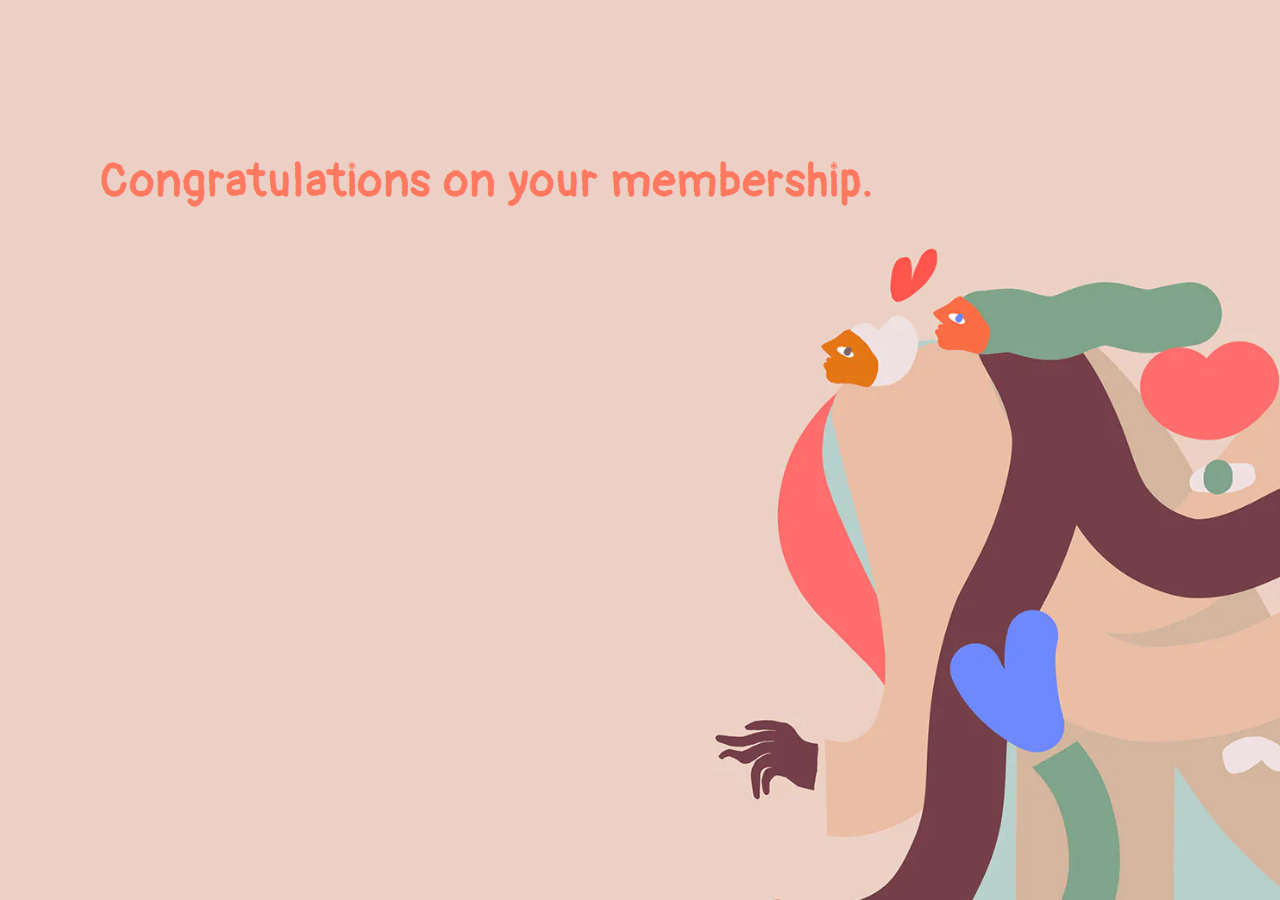
<file: result.html>
<!DOCTYPE html>
<html lang="en">

<head>
    <meta charset="UTF-8">
    <meta name="viewport" content="width=device-width, initial-scale=1.0">
    <title>Welcome</title>
    <link rel="stylesheet" href="css/style.css">
</head>

<body>
    <div class="welcome">
        <h1>Congratulations on your membership.</h1>
    </div>
</body>

</html>
</file>
<file: css/style.css>
@charset "UTF-8";
@import url("https://fonts.googleapis.com/css2?family=Roboto:wght@100&display=swap");
@import url("https://fonts.googleapis.com/css2?family=Montserrat:wght@300&display=swap");
@import url("https://fonts.googleapis.com/css2?family=Playfair+Display&display=swap");
@import url("https://fonts.googleapis.com/css2?family=Pangolin&display=swap");
* {
  margin: 0;
  padding: 0; }

ol,
ul,
li {
  list-style: none; }

a {
  text-decoration: none; }

img {
  border: 0; }

.h {
  position: absolute;
  top: -9999px;
  opacity: 0; }

fieldset {
  border: none; }

textarea {
  resize: none;
  outline: 0; }

/*sub_header layout*/
#sub_header {
  width: 100%;
  padding: 20px 0; }
  #sub_header .inner {
    width: 1180px;
    margin: 0 auto;
    position: relative; }
    #sub_header .inner > h1 {
      text-align: center;
      border-bottom: 2px solid #eee;
      padding-bottom: 15px; }
      #sub_header .inner > h1 a {
        font: bold 40px/1 arial;
        color: #555;
        letter-spacing: 1px; }
    #sub_header .inner .wrap {
      width: 100%; }
      #sub_header .inner .wrap .menuWeb #gnb::after {
        content: "";
        display: block;
        clear: both; }
      #sub_header .inner .wrap .menuWeb #gnb > li {
        width: calc(100% / 5);
        float: left;
        border-bottom: 2px solid #eee; }
        #sub_header .inner .wrap .menuWeb #gnb > li > a {
          display: block;
          width: 120px;
          height: 38px;
          font: 16px/38px arial;
          color: #333;
          text-align: center;
          letter-spacing: 1px;
          margin: 0 auto;
          box-sizing: border-box; }
          #sub_header .inner .wrap .menuWeb #gnb > li > a:hover, #sub_header .inner .wrap .menuWeb #gnb > li > a.on {
            color: #b1bfca; }
          #sub_header .inner .wrap .menuWeb #gnb > li > a .down {
            font-size: 10px;
            color: #999;
            margin-left: 8px;
            transform: rotate(0deg);
            transition: 0.3s; }
          #sub_header .inner .wrap .menuWeb #gnb > li > a:hover .down, #sub_header .inner .wrap .menuWeb #gnb > li > a.on .down {
            transform: rotate(-180deg); }
      #sub_header .inner .wrap .menuWeb #gnb .sub {
        position: absolute;
        width: 1180px;
        left: 50%;
        margin-left: -590px;
        top: 100px;
        box-sizing: border-box;
        display: none;
        background: #fefefe;
        box-shadow: 0px 10px 20px rgba(0, 0, 0, 0.08);
        z-index: 3; }
      #sub_header .inner .wrap .menuWeb #gnb .sub1 {
        padding: 25px 20px 0px 20px; }
        #sub_header .inner .wrap .menuWeb #gnb .sub1 h1 {
          font: 15px/1 arial;
          letter-spacing: 1px; }
        #sub_header .inner .wrap .menuWeb #gnb .sub1 .txtBox {
          width: 30%;
          height: 100%;
          float: left;
          padding-right: 15px;
          box-sizing: border-box; }
          #sub_header .inner .wrap .menuWeb #gnb .sub1 .txtBox article {
            width: 100%; }
            #sub_header .inner .wrap .menuWeb #gnb .sub1 .txtBox article:nth-of-type(1) {
              margin-bottom: 30px;
              position: relative; }
              #sub_header .inner .wrap .menuWeb #gnb .sub1 .txtBox article:nth-of-type(1)::after {
                content: "";
                display: block;
                width: 100%;
                height: 2px;
                background: #ddd;
                position: absolute;
                top: 24px;
                left: 0; }
              #sub_header .inner .wrap .menuWeb #gnb .sub1 .txtBox article:nth-of-type(1) p {
                font: 14px/1.6 arial;
                color: #222;
                margin-top: 15px; }
            #sub_header .inner .wrap .menuWeb #gnb .sub1 .txtBox article:nth-of-type(2) {
              margin-bottom: 30px;
              position: relative; }
              #sub_header .inner .wrap .menuWeb #gnb .sub1 .txtBox article:nth-of-type(2)::after {
                content: "";
                display: block;
                width: 100%;
                height: 2px;
                background: #ddd;
                position: absolute;
                top: 24px;
                left: 0; }
              #sub_header .inner .wrap .menuWeb #gnb .sub1 .txtBox article:nth-of-type(2) ul {
                margin-top: 15px; }
                #sub_header .inner .wrap .menuWeb #gnb .sub1 .txtBox article:nth-of-type(2) ul li a {
                  font: 14px/1 arial;
                  color: #222; }
        #sub_header .inner .wrap .menuWeb #gnb .sub1 .picBox {
          width: 70%;
          float: left;
          position: relative; }
          #sub_header .inner .wrap .menuWeb #gnb .sub1 .picBox::after {
            content: "";
            display: block;
            width: 100%;
            height: 2px;
            background: #ddd;
            position: absolute;
            top: 24px;
            left: 0; }
          #sub_header .inner .wrap .menuWeb #gnb .sub1 .picBox article {
            width: 32.444%;
            float: left;
            margin-right: 10px;
            box-sizing: border-box;
            position: relative; }
            #sub_header .inner .wrap .menuWeb #gnb .sub1 .picBox article .pic {
              width: 100%;
              height: 130px;
              margin-top: 23px;
              cursor: pointer; }
            #sub_header .inner .wrap .menuWeb #gnb .sub1 .picBox article h2 a {
              font: bold 15px/1 arial;
              color: #111; }
            #sub_header .inner .wrap .menuWeb #gnb .sub1 .picBox article p {
              font: 12px/1 arial;
              color: #555;
              margin: 5px 0 25px 0; }
            #sub_header .inner .wrap .menuWeb #gnb .sub1 .picBox article span {
              font: 14px/1.4 arial;
              color: #333;
              cursor: pointer; }
              #sub_header .inner .wrap .menuWeb #gnb .sub1 .picBox article span .right {
                font-size: 13px;
                color: #666;
                margin-left: 3px; }
            #sub_header .inner .wrap .menuWeb #gnb .sub1 .picBox article:nth-of-type(1) .pic {
              background: url(../img/8.jpg) no-repeat center/cover; }
            #sub_header .inner .wrap .menuWeb #gnb .sub1 .picBox article:nth-of-type(2) .pic {
              background: url(../img/7.jpg) no-repeat center/cover; }
            #sub_header .inner .wrap .menuWeb #gnb .sub1 .picBox article:nth-of-type(3) {
              margin-right: 0; }
              #sub_header .inner .wrap .menuWeb #gnb .sub1 .picBox article:nth-of-type(3) .pic {
                background: url(../img/6.jpg) no-repeat center/cover; }
            #sub_header .inner .wrap .menuWeb #gnb .sub1 .picBox article:hover .right {
              transform: translateX(15px); }
      #sub_header .inner .wrap .menuWeb #gnb .sub2 > ul {
        width: 150px;
        float: left;
        padding: 25px;
        box-sizing: border-box; }
        #sub_header .inner .wrap .menuWeb #gnb .sub2 > ul li {
          margin-bottom: 5px; }
          #sub_header .inner .wrap .menuWeb #gnb .sub2 > ul li:nth-of-type(1) {
            padding-bottom: 10px;
            border-bottom: 2px solid #ccc;
            letter-spacing: 1px; }
          #sub_header .inner .wrap .menuWeb #gnb .sub2 > ul li a {
            font: 14px/1px arial;
            color: #111;
            letter-spacing: 1px; }
      #sub_header .inner .wrap .menuWeb #gnb .sub2 .pic2 {
        float: right;
        padding: 30px 30px 0 0;
        box-sizing: border-box; }
        #sub_header .inner .wrap .menuWeb #gnb .sub2 .pic2 article {
          width: 310px;
          float: left;
          margin-right: 30px;
          overflow: hidden; }
          #sub_header .inner .wrap .menuWeb #gnb .sub2 .pic2 article .pic {
            width: 100%;
            height: 200px;
            transition: 0.5s;
            cursor: pointer;
            transition: 0.3s; }
          #sub_header .inner .wrap .menuWeb #gnb .sub2 .pic2 article:nth-of-type(1) .pic {
            background: url(../img/1.jpg) no-repeat center/cover; }
          #sub_header .inner .wrap .menuWeb #gnb .sub2 .pic2 article:nth-of-type(2) .pic {
            background: url(../img/2.jpg) no-repeat center/cover; }
          #sub_header .inner .wrap .menuWeb #gnb .sub2 .pic2 article:nth-of-type(3) {
            margin-right: 0; }
            #sub_header .inner .wrap .menuWeb #gnb .sub2 .pic2 article:nth-of-type(3) .pic {
              background: url(../img/3.jpg) no-repeat center/cover; }
          #sub_header .inner .wrap .menuWeb #gnb .sub2 .pic2 article .txtbox {
            width: 100%;
            height: 120px;
            background: #fefefe;
            transition: 0.3s; }
            #sub_header .inner .wrap .menuWeb #gnb .sub2 .pic2 article .txtbox > h2 {
              padding: 5px 0; }
              #sub_header .inner .wrap .menuWeb #gnb .sub2 .pic2 article .txtbox > h2 a {
                font: normal 16px/1 arial;
                color: #555; }
              #sub_header .inner .wrap .menuWeb #gnb .sub2 .pic2 article .txtbox > h2 .right {
                font-size: 12px;
                margin: 0 0 1px 5px;
                transition: 0.8; }
            #sub_header .inner .wrap .menuWeb #gnb .sub2 .pic2 article .txtbox p {
              font: 14px/1.4 arial;
              color: #666;
              cursor: pointer; }
          #sub_header .inner .wrap .menuWeb #gnb .sub2 .pic2 article:hover .pic {
            transform: scale(1.1); }
          #sub_header .inner .wrap .menuWeb #gnb .sub2 .pic2 article:hover .txtbox {
            transform: translateY(-20px); }
          #sub_header .inner .wrap .menuWeb #gnb .sub2 .pic2 article:hover .right {
            transform: translateX(8px); }
      #sub_header .inner .wrap .menuWeb #gnb .sub3 {
        padding: 20px 25px; }
        #sub_header .inner .wrap .menuWeb #gnb .sub3 h1 {
          font: normal 16px/1 arial;
          position: relative;
          letter-spacing: 1px; }
          #sub_header .inner .wrap .menuWeb #gnb .sub3 h1:after {
            content: "";
            display: block;
            width: 470px;
            height: 2px;
            background: #ccc;
            position: absolute;
            top: 30px;
            left: 0; }
        #sub_header .inner .wrap .menuWeb #gnb .sub3 > ul {
          width: 40%;
          float: left;
          margin-top: 30px; }
          #sub_header .inner .wrap .menuWeb #gnb .sub3 > ul li {
            width: 50%;
            float: left;
            margin-bottom: 30px; }
            #sub_header .inner .wrap .menuWeb #gnb .sub3 > ul li a {
              font: 14px/1px arial;
              color: #444;
              position: relative;
              letter-spacing: 1px; }
              #sub_header .inner .wrap .menuWeb #gnb .sub3 > ul li a:hover .fa-chevron-right {
                color: #94af76; }
            #sub_header .inner .wrap .menuWeb #gnb .sub3 > ul li .fa-chevron-right {
              margin-left: 15px;
              color: #ccc; }
            #sub_header .inner .wrap .menuWeb #gnb .sub3 > ul li:hover .fa-chevron-right {
              transform: translateX(10px); }
        #sub_header .inner .wrap .menuWeb #gnb .sub3 > .pic {
          width: 600px;
          height: 190px;
          float: right;
          background: url(../img/8.jpg) no-repeat center/cover;
          position: relative;
          top: -10px; }
      #sub_header .inner .wrap .menuWeb #gnb .sub4 {
        padding: 20px 20px 40px;
        box-sizing: border-box; }
        #sub_header .inner .wrap .menuWeb #gnb .sub4 h1 {
          font: normal 16px/1 arial;
          padding-bottom: 10px;
          border-bottom: 2px solid #ccc;
          letter-spacing: 1px; }
        #sub_header .inner .wrap .menuWeb #gnb .sub4 article {
          width: 23%;
          float: left;
          margin-right: 30px;
          margin-top: 15px; }
          #sub_header .inner .wrap .menuWeb #gnb .sub4 article .pic {
            width: 100%;
            height: 150px;
            margin-bottom: 20px;
            cursor: pointer; }
          #sub_header .inner .wrap .menuWeb #gnb .sub4 article .txtBox {
            width: 100%;
            height: 60px;
            border-top: 2px solid #ddd;
            border-bottom: 2px solid #ccc;
            padding: 10px 0;
            box-sizing: border-box; }
            #sub_header .inner .wrap .menuWeb #gnb .sub4 article .txtBox h2 {
              font: 15px/1 arial;
              margin-bottom: 10px;
              letter-spacing: 1px; }
              #sub_header .inner .wrap .menuWeb #gnb .sub4 article .txtBox h2 a {
                color: #333; }
            #sub_header .inner .wrap .menuWeb #gnb .sub4 article .txtBox p {
              font: 13px/1 arial;
              color: #555; }
          #sub_header .inner .wrap .menuWeb #gnb .sub4 article:nth-of-type(1) .pic {
            background: url(../img/6.jpg) no-repeat center/cover; }
          #sub_header .inner .wrap .menuWeb #gnb .sub4 article:nth-of-type(2) .pic {
            background: url(../img/15.jpg) no-repeat center/cover; }
          #sub_header .inner .wrap .menuWeb #gnb .sub4 article:nth-of-type(3) .pic {
            background: url(../img/14.jpg) no-repeat center/cover; }
          #sub_header .inner .wrap .menuWeb #gnb .sub4 article:nth-of-type(4) {
            margin-right: 0; }
            #sub_header .inner .wrap .menuWeb #gnb .sub4 article:nth-of-type(4) .pic {
              background: url(../img/13.jpg) no-repeat center/cover; }
      #sub_header .inner .wrap .menuWeb #gnb .sub5 {
        padding: 20px 25px;
        box-sizing: border-box; }
        #sub_header .inner .wrap .menuWeb #gnb .sub5 h1 {
          font: normal 16px/1 arial;
          padding-bottom: 10px;
          border-bottom: 2px solid #ccc;
          letter-spacing: 1px;
          margin-bottom: 15px; }
        #sub_header .inner .wrap .menuWeb #gnb .sub5 .pic {
          width: 390px;
          height: 200px;
          float: left;
          cursor: pointer;
          background: url(../img/9.jpg) no-repeat center/cover;
          margin-right: 20px;
          opacity: 0.9; }
        #sub_header .inner .wrap .menuWeb #gnb .sub5 .box {
          width: 720px;
          float: left; }
          #sub_header .inner .wrap .menuWeb #gnb .sub5 .box article {
            float: left;
            width: 225px;
            height: 200px;
            background: #f5f5f5;
            margin-right: 20px;
            position: relative;
            cursor: pointer;
            overflow: hidden; }
            #sub_header .inner .wrap .menuWeb #gnb .sub5 .box article .fa-car-side,
            #sub_header .inner .wrap .menuWeb #gnb .sub5 .box article .fa-subway,
            #sub_header .inner .wrap .menuWeb #gnb .sub5 .box article .fa-walking {
              font-size: 60px;
              color: #888;
              position: absolute;
              top: 60px;
              left: 50%;
              transform: translateX(-50%);
              transition: 1.5s; }
            #sub_header .inner .wrap .menuWeb #gnb .sub5 .box article:after {
              content: "";
              display: block;
              width: 100%;
              height: 120px;
              background: #e3f2fd;
              position: absolute;
              top: 0px;
              left: 0;
              opacity: 0.6; }
            #sub_header .inner .wrap .menuWeb #gnb .sub5 .box article:nth-of-type(3) {
              margin-right: 0; }
            #sub_header .inner .wrap .menuWeb #gnb .sub5 .box article h2 {
              font: 15px/1 arial;
              color: #333;
              text-align: center;
              position: relative;
              top: 135px; }
              #sub_header .inner .wrap .menuWeb #gnb .sub5 .box article h2 a {
                color: #444; }
            #sub_header .inner .wrap .menuWeb #gnb .sub5 .box article .fa-long-arrow-alt-right {
              font-size: 20px;
              color: #b1bfca;
              position: absolute;
              bottom: -45px;
              right: 18px; }
            #sub_header .inner .wrap .menuWeb #gnb .sub5 .box article:hover .fa-long-arrow-alt-right {
              color: #555; }
            #sub_header .inner .wrap .menuWeb #gnb .sub5 .box article:hover .fa-car-side,
            #sub_header .inner .wrap .menuWeb #gnb .sub5 .box article:hover .fa-subway,
            #sub_header .inner .wrap .menuWeb #gnb .sub5 .box article:hover .fa-walking {
              transform: translateX(150px); }
      #sub_header .inner .wrap .util1 {
        position: absolute;
        top: -10px;
        right: 0; }
        #sub_header .inner .wrap .util1 li {
          float: left;
          margin-left: 22px; }
          #sub_header .inner .wrap .util1 li a {
            font: bold 13px/1 arial;
            color: #999; }
            #sub_header .inner .wrap .util1 li a:hover {
              color: #666; }
      #sub_header .inner .wrap .util2 {
        position: absolute;
        top: -10px;
        left: 0; }
        #sub_header .inner .wrap .util2 li {
          float: left;
          margin-right: 22px; }
          #sub_header .inner .wrap .util2 li a {
            font: bold 13px/1 arial;
            color: #999; }
            #sub_header .inner .wrap .util2 li a:hover {
              color: #666; }

#sub_header .btnCall {
  display: none;
  width: 30px;
  height: 20px;
  position: fixed;
  top: 20px;
  right: 20px;
  z-index: 5; }
  #sub_header .btnCall::before {
    content: "";
    display: block;
    width: 100%;
    height: 3px;
    background: #444;
    border-radius: 3px;
    position: absolute;
    top: 0;
    right: 0;
    transition: top 0.5s 0s, transform 0.5s 0.5s; }
  #sub_header .btnCall::after {
    content: "";
    display: block;
    width: 100%;
    height: 3px;
    background: #444;
    border-radius: 3px;
    position: absolute;
    bottom: 0;
    right: 0;
    transition: bottom 0.5s 0s, transform 0.5s 0.5s; }
  #sub_header .btnCall.on::before {
    transform: rotate(45deg);
    top: calc(50% - 3px); }
  #sub_header .btnCall.on::after {
    transform: rotate(-45deg);
    bottom: 50%; }

#sub_header .menuMo {
  position: fixed;
  right: -350px;
  top: 0;
  width: 350px;
  height: 100%;
  opacity: 0.8;
  background: #eee;
  padding: 30px;
  box-sizing: border-box;
  transition: all 1s;
  z-index: 3; }
  #sub_header .menuMo > h1 {
    font-size: 30px;
    text-align: center;
    padding: 10px;
    border-bottom: 2px solid #999; }
  #sub_header .menuMo .gnbMo li a {
    display: block;
    width: 100%;
    padding: 25px 0;
    font: 16px arial;
    text-align: left;
    color: #555;
    text-align: center; }
    #sub_header .menuMo .gnbMo li a:hover {
      color: lightskyblue; }
  #sub_header .menuMo .utilMo {
    position: absolute;
    top: 8px;
    left: 10px; }
    #sub_header .menuMo .utilMo::after {
      content: "";
      display: block;
      clear: both; }
    #sub_header .menuMo .utilMo li {
      float: left;
      margin-left: 20px; }
      #sub_header .menuMo .utilMo li a {
        font: 13px arial;
        color: #666; }
  #sub_header .menuMo.on {
    right: 0; }

.content {
  width: 100%;
  padding: 20px 0px;
  min-height: 600px; }
  .content .inner {
    width: 1180px;
    margin: 0 auto; }
  .content .sub_visual {
    width: 100%;
    height: 210px; }
    .content .sub_visual h1 {
      font: 65px/1 "Roboto";
      color: #aaa;
      text-align: left;
      padding-top: 60px; }

/*fsub_ooter layout*/
#sub_footer {
  width: 100%; }
  #sub_footer .upper {
    width: 100%;
    background: #f3f8fade;
    padding: 80px 0; }
    #sub_footer .upper .inner {
      width: 1180px;
      margin: 0 auto;
      position: relative; }
      #sub_footer .upper .inner::after {
        content: "";
        display: block;
        clear: both; }
      #sub_footer .upper .inner .footerGnb {
        width: 70%;
        float: left; }
        #sub_footer .upper .inner .footerGnb ul {
          float: left;
          padding-right: 70px; }
          #sub_footer .upper .inner .footerGnb ul li {
            letter-spacing: 1px;
            margin-bottom: 15px; }
            #sub_footer .upper .inner .footerGnb ul li:nth-of-type(1) {
              font: 14px/1 arial;
              color: #666; }
            #sub_footer .upper .inner .footerGnb ul li a {
              color: #babdbe;
              font: 12px/1 arial; }
      #sub_footer .upper .inner .emailBox {
        width: 30%;
        float: left; }
        #sub_footer .upper .inner .emailBox label[for="email"] {
          display: block;
          font: normal 14px/1 arial;
          color: #666;
          letter-spacing: 1px;
          margin-bottom: 15px; }
        #sub_footer .upper .inner .emailBox label[for="female"],
        #sub_footer .upper .inner .emailBox label[for="male"] {
          font-size: 12px;
          color: #babdbe;
          margin-right: 10px;
          margin-bottom: 10px; }
        #sub_footer .upper .inner .emailBox input[type="text"] {
          width: 100%;
          height: 30px;
          border: none;
          border-bottom: 2px solid #ccc;
          background: #f3f8fade;
          margin-bottom: 10px;
          box-sizing: border-box;
          font-size: 13px;
          letter-spacing: 1px;
          text-align: center; }
        #sub_footer .upper .inner .emailBox input[type="submit"] {
          width: 100%;
          height: 35px;
          border: none;
          border-radius: 3px;
          background: #babdbe70;
          font: 12px/1 arial;
          color: #fff;
          letter-spacing: 1px;
          cursor: pointer; }
          #sub_footer .upper .inner .emailBox input[type="submit"]:hover {
            background: #9a9d9e; }
  #sub_footer .loewr {
    width: 100%;
    padding: 15px 0;
    background: #eceff1; }
    #sub_footer .loewr .inner {
      width: 1180px;
      margin: 0 auto; }
      #sub_footer .loewr .inner::after {
        content: "";
        display: block;
        clear: both; }
      #sub_footer .loewr .inner address {
        float: left;
        padding-top: 6px;
        font: 12px/1 arial;
        color: #888; }
      #sub_footer .loewr .inner .sns {
        float: right;
        margin-right: 55px; }
        #sub_footer .loewr .inner .sns li {
          float: left;
          margin-left: 20px; }
          #sub_footer .loewr .inner .sns li a {
            font: 12px/1 arial;
            color: #888; }

/* Tablet */
@media screen and (max-width: 1179px) {
  #sub_header {
    padding-top: 20px; }
    #sub_header .inner {
      width: 100%;
      padding: 0 30px;
      box-sizing: border-box; }
      #sub_header .inner > h1 {
        padding-bottom: 20px; }
        #sub_header .inner > h1 a {
          font-size: 35px; }
      #sub_header .inner .wrap .menuWeb {
        display: none; }
      #sub_header .inner .wrap .btnCall {
        display: block; }

  .content .inner {
    width: 100%;
    padding: 0 30px;
    box-sizing: border-box; }
    .content .inner .sub_visual h1 {
      font-size: 50px;
      padding-top: 70px; }
    .content .inner .sub_visual {
      height: 150px; }

  /*footer layout*/
  #sub_footer .upper {
    width: 100%;
    padding: 40px 30px;
    box-sizing: border-box; }
    #sub_footer .upper .inner {
      width: 100%;
      position: relative; }
      #sub_footer .upper .inner .footerGnb {
        width: 100%;
        float: none; }
        #sub_footer .upper .inner .footerGnb ul {
          width: 25%;
          padding-right: 0;
          margin-bottom: 30px; }
          #sub_footer .upper .inner .footerGnb ul li {
            font: 13px/1 arial; }
      #sub_footer .upper .inner .emailBox {
        width: 100%;
        text-align: left; }
        #sub_footer .upper .inner .emailBox label[for="email"] {
          font: normal 13px/1 arial; }
        #sub_footer .upper .inner .emailBox input[type="submit"] {
          font-size: 13px; }
  #sub_footer .loewr {
    padding: 13px 30px;
    box-sizing: border-box; }
    #sub_footer .loewr .inner {
      width: 100%; }
      #sub_footer .loewr .inner address {
        padding-top: 6px;
        color: #999; }
      #sub_footer .loewr .inner .sns {
        margin-right: 0px; }
        #sub_footer .loewr .inner .sns li {
          margin-left: 15px; }
          #sub_footer .loewr .inner .sns li a {
            color: #999; } }
/* Mobile*/
@media screen and (max-width: 539px) {
  #sub_header {
    padding-top: 10px; }
    #sub_header .inner .wrap .menuMo {
      opacity: 1; }
      #sub_header .inner .wrap .menuMo > h1 {
        font-size: 25px; }
      #sub_header .inner .wrap .menuMo li a {
        font-size: 14px; }
      #sub_header .inner .wrap .menuMo .utilMo li a {
        font-size: 12px; }
    #sub_header .inner .wrap .btnCall {
      display: block;
      width: 23px;
      height: 15px;
      top: 10px;
      right: 10px; }
      #sub_header .inner .wrap .btnCall::before, #sub_header .inner .wrap .btnCall::after {
        height: 2px;
        color: #999; }
      #sub_header .inner .wrap .btnCall.on::before {
        top: calc(50% - 2px); }

  .content .inner .sub_visual h1 {
    font-size: 40px;
    padding-top: 30px; }
  .content .inner .sub_visual {
    height: 100px; }

  /*footer layout*/
  #sub_footer .upper {
    padding: 30px 30px; }
    #sub_footer .upper .inner .footerGnb ul {
      width: 50%;
      margin-bottom: 20px; }
      #sub_footer .upper .inner .footerGnb ul li {
        margin-bottom: 10px; }
        #sub_footer .upper .inner .footerGnb ul li:nth-of-type(1) {
          font: 12px/1 arial; }
        #sub_footer .upper .inner .footerGnb ul li a {
          font-size: 11px; }
    #sub_footer .upper .inner .emailBox {
      width: 100%;
      margin-top: 10px; }
      #sub_footer .upper .inner .emailBox label[for="email"] {
        font: normal 12px/1 arial;
        margin-bottom: 10px; }
      #sub_footer .upper .inner .emailBox input[type="text"],
      #sub_footer .upper .inner .emailBox input[type="submit"] {
        font-size: 12px; }
  #sub_footer .loewr .inner address {
    width: 100%;
    padding-bottom: 10px;
    text-align: center; }
  #sub_footer .loewr .inner .sns {
    width: 100%;
    float: none; }
    #sub_footer .loewr .inner .sns li {
      width: calc(100% / 4);
      margin-left: 0px;
      text-align: center; }
      #sub_footer .loewr .inner .sns li a {
        color: #888; } }
.defartment {
  padding: 0px 0px 250px; }
  .defartment .inner .wrap {
    width: 100%; }
    .defartment .inner .wrap::after {
      content: "";
      display: block;
      clear: both; }
    .defartment .inner .wrap .div_tree1 .pic1 > h1 {
      font: bold 35px/1 "Roboto";
      color: #222;
      letter-spacing: 1px;
      text-align: center;
      margin-bottom: 10px; }
    .defartment .inner .wrap .div_tree1 .pic1 p {
      font: bold 14px/1 "Roboto";
      color: #555;
      letter-spacing: 1px;
      text-align: center;
      margin-bottom: 30px; }
    .defartment .inner .wrap .div_tree1 .pic1 .pic {
      float: left;
      width: 50%;
      height: 330px;
      position: relative;
      cursor: pointer; }
      .defartment .inner .wrap .div_tree1 .pic1 .pic::before {
        content: "";
        display: block;
        width: 100%;
        height: 100%;
        position: absolute;
        top: 0;
        left: 0;
        background: url(../img/people13.jpg) no-repeat center/cover; }
      .defartment .inner .wrap .div_tree1 .pic1 .pic::after {
        content: "";
        display: block;
        width: 100%;
        height: 100%;
        position: absolute;
        top: 0;
        left: 0;
        background: linear-gradient(130deg, rgba(200, 250, 150, 0.3), rgba(173, 216, 230, 0.9));
        opacity: 0;
        transition: all 0.5s; }
      .defartment .inner .wrap .div_tree1 .pic1 .pic div {
        width: 150px;
        position: absolute;
        bottom: 10px;
        right: 0;
        z-index: 3; }
        .defartment .inner .wrap .div_tree1 .pic1 .pic div h2 {
          font: 17px/1 arial;
          color: #555;
          text-align: center;
          margin-bottom: 5px; }
        .defartment .inner .wrap .div_tree1 .pic1 .pic div span {
          display: block;
          font: 14px/1 arial;
          letter-spacing: 1px;
          color: #777;
          text-align: center; }
    .defartment .inner .wrap .div_tree1 .pic1 .txt {
      float: left;
      width: 50%;
      height: 330px;
      background: #f5f5f5;
      margin-bottom: 100px;
      padding: 40px 35px;
      box-sizing: border-box; }
      .defartment .inner .wrap .div_tree1 .pic1 .txt span {
        display: block;
        font: bold 18px/1 "Roboto";
        color: #78909c;
        margin-bottom: 20px; }
      .defartment .inner .wrap .div_tree1 .pic1 .txt p {
        font: 13px/1.8 arial;
        color: #9ea7aa;
        text-align: left; }
      .defartment .inner .wrap .div_tree1 .pic1 .txt a {
        display: block;
        width: 160px;
        height: 38px;
        font: bold 13px/38px "Roboto";
        letter-spacing: 1px;
        background: #78909c;
        border-radius: 30px;
        margin: 0 auto;
        text-align: center;
        color: #fff; }
        .defartment .inner .wrap .div_tree1 .pic1 .txt a .fa-long-arrow-alt-right {
          padding-left: 10px;
          transition: 0.5s; }
        .defartment .inner .wrap .div_tree1 .pic1 .txt a:hover .fa-long-arrow-alt-right {
          transform: translateX(10px); }
    .defartment .inner .wrap .div_tree1 .pic1:hover .pic::after {
      opacity: 0.8; }
    .defartment .inner .wrap .div_tree1 .pic2::after,
    .defartment .inner .wrap .div_tree1 .pic3::after,
    .defartment .inner .wrap .div_tree1 .pic4::after {
      content: "";
      display: block;
      clear: both; }
    .defartment .inner .wrap .div_tree1 .pic2 > h1,
    .defartment .inner .wrap .div_tree1 .pic3 > h1,
    .defartment .inner .wrap .div_tree1 .pic4 > h1 {
      font: bold 20px/1 "Roboto";
      color: #222;
      letter-spacing: 1px;
      margin-bottom: 20px;
      text-align: center; }
    .defartment .inner .wrap .div_tree1 .pic2 article,
    .defartment .inner .wrap .div_tree1 .pic3 article,
    .defartment .inner .wrap .div_tree1 .pic4 article {
      float: left;
      width: 380px;
      margin-right: 20px;
      background: #f5f5f5;
      padding: 15px;
      box-sizing: border-box;
      margin-bottom: 100px; }
      .defartment .inner .wrap .div_tree1 .pic2 article .pic,
      .defartment .inner .wrap .div_tree1 .pic3 article .pic,
      .defartment .inner .wrap .div_tree1 .pic4 article .pic {
        height: 180px;
        margin: 0 auto;
        margin-bottom: 10px;
        overflow: hidden;
        cursor: pointer;
        position: relative; }
        .defartment .inner .wrap .div_tree1 .pic2 article .pic::after,
        .defartment .inner .wrap .div_tree1 .pic3 article .pic::after,
        .defartment .inner .wrap .div_tree1 .pic4 article .pic::after {
          content: "";
          display: block;
          width: 100%;
          height: 100%;
          position: absolute;
          top: 0;
          left: 0;
          background: linear-gradient(130deg, rgba(200, 250, 150, 0.3), rgba(173, 216, 230, 0.9));
          opacity: 0;
          transition: all 0.5s; }
      .defartment .inner .wrap .div_tree1 .pic2 article .txt,
      .defartment .inner .wrap .div_tree1 .pic3 article .txt,
      .defartment .inner .wrap .div_tree1 .pic4 article .txt {
        width: 100%; }
        .defartment .inner .wrap .div_tree1 .pic2 article .txt h2,
        .defartment .inner .wrap .div_tree1 .pic3 article .txt h2,
        .defartment .inner .wrap .div_tree1 .pic4 article .txt h2 {
          font: 15px/1 arial;
          color: #444;
          letter-spacing: 1px;
          text-align: center;
          margin-bottom: 5px; }
        .defartment .inner .wrap .div_tree1 .pic2 article .txt p,
        .defartment .inner .wrap .div_tree1 .pic3 article .txt p,
        .defartment .inner .wrap .div_tree1 .pic4 article .txt p {
          font: 13px/1 arial;
          text-align: center;
          color: #4ba3c7;
          margin-bottom: 5px; }
        .defartment .inner .wrap .div_tree1 .pic2 article .txt span,
        .defartment .inner .wrap .div_tree1 .pic3 article .txt span,
        .defartment .inner .wrap .div_tree1 .pic4 article .txt span {
          font: 13px/1 arial;
          color: #9ea7aa;
          letter-spacing: 1px;
          word-break: break-all; }
      .defartment .inner .wrap .div_tree1 .pic2 article .sns,
      .defartment .inner .wrap .div_tree1 .pic3 article .sns,
      .defartment .inner .wrap .div_tree1 .pic4 article .sns {
        text-align: right;
        margin-top: 10px; }
        .defartment .inner .wrap .div_tree1 .pic2 article .sns a,
        .defartment .inner .wrap .div_tree1 .pic3 article .sns a,
        .defartment .inner .wrap .div_tree1 .pic4 article .sns a {
          margin-left: 10px;
          color: #888;
          font-size: 15px; }
      .defartment .inner .wrap .div_tree1 .pic2 article:hover .pic::after,
      .defartment .inner .wrap .div_tree1 .pic3 article:hover .pic::after,
      .defartment .inner .wrap .div_tree1 .pic4 article:hover .pic::after {
        opacity: 0.8; }
    .defartment .inner .wrap .div_tree1 .pic2 article:nth-of-type(1) .pic {
      background: url(../img/people11.jpg) no-repeat center/cover; }
    .defartment .inner .wrap .div_tree1 .pic2 article:nth-of-type(2) .pic {
      background: url(../img/people7.jpg) no-repeat center/cover; }
    .defartment .inner .wrap .div_tree1 .pic2 article:nth-of-type(3) {
      margin-right: 0; }
      .defartment .inner .wrap .div_tree1 .pic2 article:nth-of-type(3) .pic {
        background: url(../img/people12.jpg) no-repeat center/cover; }
    .defartment .inner .wrap .div_tree1 .pic3 article:nth-of-type(1) .pic {
      background: url(../img/people9.jpg) no-repeat center/cover; }
    .defartment .inner .wrap .div_tree1 .pic3 article:nth-of-type(2) .pic {
      background: url(../img/people5.jpg) no-repeat center/cover; }
    .defartment .inner .wrap .div_tree1 .pic3 article:nth-of-type(3) {
      margin-right: 0; }
      .defartment .inner .wrap .div_tree1 .pic3 article:nth-of-type(3) .pic {
        background: url(../img/people6.jpg) no-repeat center/cover; }
    .defartment .inner .wrap .div_tree1 .pic4 article {
      margin-bottom: 130px; }
      .defartment .inner .wrap .div_tree1 .pic4 article:nth-of-type(1) .pic {
        background: url(../img/people16.jpg) no-repeat center/cover; }
      .defartment .inner .wrap .div_tree1 .pic4 article:nth-of-type(2) .pic {
        background: url(../img/people10.jpg) no-repeat center/cover; }
      .defartment .inner .wrap .div_tree1 .pic4 article:nth-of-type(3) {
        margin-right: 0; }
        .defartment .inner .wrap .div_tree1 .pic4 article:nth-of-type(3) .pic {
          background: url(../img/people2.jpg) no-repeat center/cover; }
    .defartment .inner .wrap .div_tree1 .pic5 > h1 {
      font: bold 33px/1 "Roboto";
      color: #222;
      letter-spacing: 1px;
      text-align: center;
      margin-bottom: 10px; }
    .defartment .inner .wrap .div_tree1 .pic5 p {
      font: bold 14px/1 "Roboto";
      color: #555;
      letter-spacing: 1px;
      text-align: center;
      margin-bottom: 30px; }
    .defartment .inner .wrap .div_tree1 .pic5 .pic {
      width: 40%;
      height: 280px;
      float: left;
      background: url(../img/people.jpg) no-repeat center/cover; }
    .defartment .inner .wrap .div_tree1 .pic5 .txt {
      float: right;
      width: 60%;
      height: 280px;
      background: #f5f5f5;
      padding: 80px 30px;
      box-sizing: border-box; }
      .defartment .inner .wrap .div_tree1 .pic5 .txt h2 {
        font: bold 18px/1.4 "Roboto";
        color: #555;
        text-align: center;
        letter-spacing: 1px;
        margin-bottom: 30px; }
      .defartment .inner .wrap .div_tree1 .pic5 .txt a {
        display: block;
        width: 140px;
        height: 35px;
        font: bold 17px/35px "Roboto";
        color: #fff;
        text-align: center;
        letter-spacing: 1px;
        background: #78909c;
        border-radius: 30px;
        margin: 0 auto; }
        .defartment .inner .wrap .div_tree1 .pic5 .txt a .fa-long-arrow-alt-right {
          padding-left: 10px;
          transition: 0.5s; }
        .defartment .inner .wrap .div_tree1 .pic5 .txt a:hover .fa-long-arrow-alt-right {
          transform: translateX(10px); }
    .defartment .inner .wrap .division {
      position: absolute;
      top: -9999px;
      opacity: 0; }

/* Tablet */
@media screen and (max-width: 1179px) {
  .defartment .inner .wrap {
    padding-top: 50px; }
    .defartment .inner .wrap .div_tree1 .pic1 {
      margin-bottom: 100px; }
      .defartment .inner .wrap .div_tree1 .pic1 h1 {
        font-size: 30px;
        margin-bottom: 5px; }
      .defartment .inner .wrap .div_tree1 .pic1 p {
        margin-bottom: 15px; }
      .defartment .inner .wrap .div_tree1 .pic1 .pic {
        float: none;
        width: 100%;
        height: 50vh; }
        .defartment .inner .wrap .div_tree1 .pic1 .pic::before {
          background: url(../img/people13-1.jpg) no-repeat center/cover; }
      .defartment .inner .wrap .div_tree1 .pic1 .txt {
        float: none;
        width: 100%;
        height: auto;
        margin-bottom: 60px;
        padding: 20px 20px 25px; }
        .defartment .inner .wrap .div_tree1 .pic1 .txt span {
          font: bold 15px/1.4 "Roboto";
          letter-spacing: 1px;
          margin-bottom: 10px; }
        .defartment .inner .wrap .div_tree1 .pic1 .txt p {
          font: 13px/1.4 arial;
          margin-bottom: 20px; }
    .defartment .inner .wrap .div_tree1 .pic2 article,
    .defartment .inner .wrap .div_tree1 .pic3 article,
    .defartment .inner .wrap .div_tree1 .pic4 article {
      width: 32%;
      margin-right: 2%;
      padding: 10px;
      margin-bottom: 80px; }
      .defartment .inner .wrap .div_tree1 .pic2 article .pic,
      .defartment .inner .wrap .div_tree1 .pic3 article .pic,
      .defartment .inner .wrap .div_tree1 .pic4 article .pic {
        height: 25vh; }
      .defartment .inner .wrap .div_tree1 .pic2 article .txt h2,
      .defartment .inner .wrap .div_tree1 .pic3 article .txt h2,
      .defartment .inner .wrap .div_tree1 .pic4 article .txt h2 {
        font-size: 13px; }
      .defartment .inner .wrap .div_tree1 .pic2 article .txt p,
      .defartment .inner .wrap .div_tree1 .pic3 article .txt p,
      .defartment .inner .wrap .div_tree1 .pic4 article .txt p {
        font-size: 12px; }
      .defartment .inner .wrap .div_tree1 .pic2 article .txt span,
      .defartment .inner .wrap .div_tree1 .pic3 article .txt span,
      .defartment .inner .wrap .div_tree1 .pic4 article .txt span {
        font: 12px/1 arial; }
    .defartment .inner .wrap .div_tree1 .pic5 {
      margin-top: 30px; }
      .defartment .inner .wrap .div_tree1 .pic5 h1 {
        font-size: 30px;
        margin-bottom: 5px; }
      .defartment .inner .wrap .div_tree1 .pic5 p {
        margin-bottom: 15px; }
      .defartment .inner .wrap .div_tree1 .pic5 .txt h2 {
        font-size: 16px; }
      .defartment .inner .wrap .div_tree1 .pic5 .txt a {
        font-size: 15px;
        letter-spacing: 2px; } }
/* Mobile*/
@media screen and (max-width: 539px) {
  .defartment {
    padding: 20px 0px 120px; }
    .defartment .inner .wrap h1 {
      font: bold 25px/1 "Roboto";
      color: #333;
      text-align: center;
      margin-bottom: 5px; }
    .defartment .inner .wrap p {
      font: bold 14px/1 "Roboto";
      color: #555;
      text-align: center;
      margin-bottom: 40px; }
    .defartment .inner .wrap .div_tree1 {
      display: none; }
    .defartment .inner .wrap .division .div_tree2 {
      position: relative;
      top: 0;
      opacity: 1;
      margin-bottom: 80px; }
      .defartment .inner .wrap .division .div_tree2 li span {
        display: block;
        width: 50%;
        height: 40px;
        background: #1976d2;
        margin-bottom: 20px;
        border-radius: 2px;
        font: bold 12px/40px "Roboto";
        letter-spacing: 1px;
        text-align: center;
        color: #fff; }
        .defartment .inner .wrap .division .div_tree2 li span::after {
          content: "";
          display: block;
          width: 1px;
          height: calc(60px * 9 - 15px);
          position: absolute;
          top: 40px;
          left: 50px;
          background: #002f6c; }
      .defartment .inner .wrap .division .div_tree2 ul span {
        background: #42a5f5;
        color: #f5f5f5;
        transform: translateX(70px);
        position: relative; }
        .defartment .inner .wrap .division .div_tree2 ul span::after {
          height: calc(60px * 3 - 14px); }
        .defartment .inner .wrap .division .div_tree2 ul span::before {
          content: "";
          display: block;
          width: 20px;
          height: 1px;
          position: absolute;
          top: 25px;
          left: -20px;
          background: #002f6c; }
      .defartment .inner .wrap .division .div_tree2 ul ul span {
        color: #555;
        background: #e3f2fd;
        transform: translateX(140px); }
        .defartment .inner .wrap .division .div_tree2 ul ul span::after {
          display: none; }
      .defartment .inner .wrap .division .div_tree2 .manager span {
        background: #90caf9; }
    .defartment .inner .wrap h2 {
      font: bold 22px/1 "Roboto";
      color: #333;
      text-align: center;
      margin-bottom: 20px; }
    .defartment .inner .wrap a {
      display: block;
      width: 130px;
      height: 35px;
      font: bold 13px/35px "Roboto";
      letter-spacing: 1px;
      background: #333;
      border-radius: 30px;
      margin: 0 auto;
      text-align: center;
      color: #fff; }
      .defartment .inner .wrap a .fa-long-arrow-alt-right {
        padding-left: 10px;
        transition: 0.5s; }
      .defartment .inner .wrap a:hover .fa-long-arrow-alt-right {
        transform: translateX(10px); } }
/*community layout*/
.community {
  padding: 10px 0 100px; }
  .community .inner {
    width: 1180px;
    position: relative; }
    .community .inner::after {
      content: "";
      display: block;
      clear: both; }
    .community .inner #tab {
      width: 100%;
      height: 1600px;
      border: 1px solid #000;
      position: relative;
      border: none;
      padding-top: 60px; }
      .community .inner #tab dt {
        width: calc(100% / 2);
        height: 60px;
        position: absolute;
        top: 0;
        border-bottom: 2px solid #e2f1f8;
        box-sizing: border-box; }
        .community .inner #tab dt:nth-of-type(1) {
          left: calc((100% / 2) * 0); }
        .community .inner #tab dt:nth-of-type(2) {
          left: calc((100% / 2) * 1); }
        .community .inner #tab dt a {
          display: block;
          width: 100%;
          height: 100%;
          font: 14px/60px "맑은 고딕";
          color: #888;
          letter-spacing: 1px;
          text-align: center; }
          .community .inner #tab dt a.on {
            font-weight: bold;
            background: #e2f1f8;
            border-radius: 15px 15px 0 0; }
      .community .inner #tab dd {
        width: 100%;
        display: none;
        position: absolute;
        top: 60px;
        left: 0;
        margin-top: 100px;
        box-sizing: border-box; }
        .community .inner #tab dd#tab1 {
          display: block; }
          .community .inner #tab dd#tab1 .search_box {
            width: 100%;
            height: 60px;
            position: relative; }
            .community .inner #tab dd#tab1 .search_box p {
              font: 13px/1 arial;
              color: #777;
              letter-spacing: 1px;
              padding-top: 30px; }
            .community .inner #tab dd#tab1 .search_box select {
              position: absolute;
              top: 0;
              right: 330px;
              width: 100px;
              height: 40px;
              padding-left: 15px;
              border: 1px solid #ddd;
              font: 12px/1 arial;
              color: #666; }
            .community .inner #tab dd#tab1 .search_box input[type="search"] {
              position: absolute;
              top: 0;
              right: 75px;
              width: 250px;
              height: 40px;
              padding-left: 10px;
              border: 1px solid #ddd;
              font: 14px/1 "맑은 고딕";
              color: #333; }
            .community .inner #tab dd#tab1 .search_box input[type="submit"] {
              position: absolute;
              top: -2px;
              right: 0;
              width: 70px;
              height: 42px;
              font: 13px/42px arial;
              color: #fff;
              text-align: center;
              letter-spacing: 1px;
              border: none;
              background: #b0bec5;
              cursor: pointer;
              transition: 0.3s; }
              .community .inner #tab dd#tab1 .search_box input[type="submit"]:hover {
                color: #555; }
          .community .inner #tab dd#tab1 table {
            width: 100%;
            border-bottom: 2px solid #b0bec5;
            border-collapse: collapse; }
            .community .inner #tab dd#tab1 table tr {
              border-bottom: 1px solid #eee; }
              .community .inner #tab dd#tab1 table tr:nth-of-type(1) {
                border-top: 1px solid #b0bec5; }
              .community .inner #tab dd#tab1 table tr th {
                border-top: 2px solid #b0bec5;
                padding: 25px 0;
                font: bold 14px/1 "맑은 고딕";
                color: #555;
                background: #fff;
                letter-spacing: 1px; }
                .community .inner #tab dd#tab1 table tr th:first-child {
                  padding-left: 55px;
                  text-align: left;
                  width: 10%; }
              .community .inner #tab dd#tab1 table tr td {
                padding: 35px;
                font: 12px/1.6 arial;
                color: #666;
                letter-spacing: 1px;
                transition: 3s;
                cursor: pointer; }
                .community .inner #tab dd#tab1 table tr td:nth-child(1) {
                  padding-left: 55px;
                  font-weight: bold; }
                .community .inner #tab dd#tab1 table tr td:nth-child(2) {
                  padding-left: 50px; }
                .community .inner #tab dd#tab1 table tr td:nth-child(3) {
                  width: 10%; }
                .community .inner #tab dd#tab1 table tr td a {
                  font-size: 14px;
                  color: #333; }
              .community .inner #tab dd#tab1 table tr:hover {
                background: #eee; }
          .community .inner #tab dd#tab1 .pagination {
            width: 100%;
            text-align: center;
            margin-top: 40px; }
            .community .inner #tab dd#tab1 .pagination .numbers {
              font-size: 0;
              display: inline-block; }
              .community .inner #tab dd#tab1 .pagination .numbers a {
                display: inline-block;
                width: 35px;
                height: 35px;
                font: bold 13px/35px arial;
                color: #888;
                text-align: center;
                margin: 0 2px;
                transition: 0.5s; }
                .community .inner #tab dd#tab1 .pagination .numbers a:hover {
                  background: #b0bec5;
                  color: #fff; }
          .community .inner #tab dd#tab1 .box3 {
            width: 100%;
            padding-top: 100px; }
            .community .inner #tab dd#tab1 .box3 h1 {
              font: 20px/1 "맑은 고딕"; }
            .community .inner #tab dd#tab1 .box3 span {
              font: 13px/1 "맑은 고딕";
              padding-left: 10px; }
            .community .inner #tab dd#tab1 .box3 .box1 {
              width: 50%;
              height: 150px;
              float: left;
              background: rgba(227, 242, 253, 0.5);
              padding: 35px;
              box-sizing: border-box;
              position: relative; }
              .community .inner #tab dd#tab1 .box3 .box1::after {
                content: "";
                display: block;
                width: 85%;
                height: 1px;
                background: #bbb;
                position: absolute;
                top: 70px;
                left: 36px; }
              .community .inner #tab dd#tab1 .box3 .box1 a {
                display: block;
                width: 130px;
                height: 37px;
                background: #fefefe;
                font: bold 13px/37px arial;
                color: #555;
                padding-left: 20px;
                position: absolute;
                top: 90px;
                left: 36px;
                border-radius: 3px; }
                .community .inner #tab dd#tab1 .box3 .box1 a i {
                  transition: 0.5s; }
                .community .inner #tab dd#tab1 .box3 .box1 a:hover .fa-arrow-right {
                  transform: translateX(5px); }
            .community .inner #tab dd#tab1 .box3 .box2 {
              width: 50%;
              height: 150px;
              float: right;
              background: rgba(177, 191, 202, 0.2);
              padding: 35px;
              box-sizing: border-box;
              position: relative; }
              .community .inner #tab dd#tab1 .box3 .box2::after {
                content: "";
                display: block;
                width: 85%;
                height: 1px;
                background: #bbb;
                position: absolute;
                top: 70px;
                left: 36px; }
              .community .inner #tab dd#tab1 .box3 .box2 > div {
                width: 255px;
                height: 37px;
                background: #fafafa;
                position: absolute;
                top: 90px;
                left: 35px;
                border-radius: 3px; }
                .community .inner #tab dd#tab1 .box3 .box2 > div p {
                  font: 14px/37px arial;
                  color: #555;
                  padding-left: 20px;
                  letter-spacing: 1px; }
            .community .inner #tab dd#tab1 .box3 h1 {
              display: inline-block; }
        .community .inner #tab dd#tab2 .news {
          width: 100%;
          height: 720px; }
          .community .inner #tab dd#tab2 .news article {
            float: left;
            width: 360px;
            margin-right: 50px;
            cursor: pointer;
            margin-bottom: 30px; }
            .community .inner #tab dd#tab2 .news article:nth-of-type(3n) {
              margin-right: 0; }
            .community .inner #tab dd#tab2 .news article:nth-of-type(1) .pic {
              background: url(../img/news9.jpg) no-repeat center/cover; }
            .community .inner #tab dd#tab2 .news article:nth-of-type(2) .pic {
              background: url(../img/news2.jpg) no-repeat center/cover; }
            .community .inner #tab dd#tab2 .news article:nth-of-type(3) .pic {
              background: url(../img/news3.jpg) no-repeat center/cover; }
            .community .inner #tab dd#tab2 .news article:nth-of-type(4) .pic {
              background: url(../img/news4.jpg) no-repeat center/cover; }
            .community .inner #tab dd#tab2 .news article:nth-of-type(5) .pic {
              background: url(../img/news5.jpg) no-repeat center/cover; }
            .community .inner #tab dd#tab2 .news article:nth-of-type(6) .pic {
              background: url(../img/news6.jpg) no-repeat center/cover; }
            .community .inner #tab dd#tab2 .news article .picbox {
              overflow: hidden; }
              .community .inner #tab dd#tab2 .news article .picbox .pic {
                width: 100%;
                height: 200px;
                transition: 0.5s; }
            .community .inner #tab dd#tab2 .news article > h1 {
              padding: 20px 0 30px; }
              .community .inner #tab dd#tab2 .news article > h1 a {
                font: 18px/1 "맑은 고딕";
                color: #222; }
            .community .inner #tab dd#tab2 .news article > p {
              font: 13px/1 "맑은 고딕";
              color: #aaa;
              letter-spacing: 1px; }
            .community .inner #tab dd#tab2 .news article:hover .pic {
              transform: scale(1.2); }
            .community .inner #tab dd#tab2 .news article:hover h1 a,
            .community .inner #tab dd#tab2 .news article:hover p {
              color: #0069c0; }
          .community .inner #tab dd#tab2 .news span {
            display: block;
            float: right; }
            .community .inner #tab dd#tab2 .news span a {
              font: 20px/50px arial;
              color: #555;
              letter-spacing: 1px; }
              .community .inner #tab dd#tab2 .news span a .fa-long-arrow-alt-right {
                position: relative;
                top: 2px; }
        .community .inner #tab dd#tab2 .news2,
        .community .inner #tab dd#tab2 .news3 {
          width: 100%;
          height: 210px;
          margin: 80px 0 20px; }
          .community .inner #tab dd#tab2 .news2 article,
          .community .inner #tab dd#tab2 .news3 article {
            float: left;
            width: 360px;
            height: 210px;
            margin-right: 50px;
            cursor: pointer; }
            .community .inner #tab dd#tab2 .news2 article.pic1,
            .community .inner #tab dd#tab2 .news3 article.pic1 {
              background: url(../img/9.jpg) no-repeat center/cover;
              position: relative; }
              .community .inner #tab dd#tab2 .news2 article.pic1::after,
              .community .inner #tab dd#tab2 .news3 article.pic1::after {
                content: "";
                display: block;
                width: 100%;
                height: 100%;
                position: absolute;
                top: 0;
                left: 0;
                background: rgba(255, 255, 255, 0.4);
                opacity: 0;
                transition: 0.5s; }
              .community .inner #tab dd#tab2 .news2 article.pic1 > h2,
              .community .inner #tab dd#tab2 .news3 article.pic1 > h2 {
                position: relative;
                top: 50%;
                transform: translateY(-50%);
                text-align: center;
                opacity: 0; }
                .community .inner #tab dd#tab2 .news2 article.pic1 > h2 a,
                .community .inner #tab dd#tab2 .news3 article.pic1 > h2 a {
                  font: bold 20px/1 "맑은 고딕";
                  letter-spacing: 1px;
                  color: #004ba0; }
            .community .inner #tab dd#tab2 .news2 article.pic2,
            .community .inner #tab dd#tab2 .news3 article.pic2 {
              background: url(../img/8.jpg) no-repeat center/cover;
              position: relative; }
              .community .inner #tab dd#tab2 .news2 article.pic2::after,
              .community .inner #tab dd#tab2 .news3 article.pic2::after {
                content: "";
                display: block;
                width: 100%;
                height: 100%;
                position: absolute;
                top: 0;
                left: 0;
                background: rgba(255, 255, 255, 0.4);
                opacity: 0;
                transition: 0.5s; }
              .community .inner #tab dd#tab2 .news2 article.pic2 > h2,
              .community .inner #tab dd#tab2 .news3 article.pic2 > h2 {
                position: relative;
                top: 50%;
                transform: translateY(-50%);
                text-align: center;
                opacity: 0;
                transition: 0.5s; }
                .community .inner #tab dd#tab2 .news2 article.pic2 > h2 a,
                .community .inner #tab dd#tab2 .news3 article.pic2 > h2 a {
                  font: bold 20px/1 "맑은 고딕";
                  letter-spacing: 1px;
                  color: #004ba0; }
            .community .inner #tab dd#tab2 .news2 article:nth-of-type(3),
            .community .inner #tab dd#tab2 .news3 article:nth-of-type(3) {
              margin-right: 0; }
              .community .inner #tab dd#tab2 .news2 article:nth-of-type(3) p,
              .community .inner #tab dd#tab2 .news3 article:nth-of-type(3) p {
                font: 14px/1.8 "맑은 고딕";
                color: #222; }
            .community .inner #tab dd#tab2 .news2 article h1,
            .community .inner #tab dd#tab2 .news3 article h1 {
              font: bold 14px/1 "맑은 고딕";
              color: #0069c0;
              padding: 15px 0;
              border-top: 2px solid #ccc; }
            .community .inner #tab dd#tab2 .news2 article p,
            .community .inner #tab dd#tab2 .news3 article p {
              font: 18px/1.8 "맑은 고딕"; }
        .community .inner #tab dd#tab2 .news2:hover .pic1::after {
          opacity: 1; }
        .community .inner #tab dd#tab2 .news2:hover .pic1 h2 {
          opacity: 1;
          z-index: 3; }
        .community .inner #tab dd#tab2 .news3:hover .pic2::after {
          opacity: 1; }
        .community .inner #tab dd#tab2 .news3:hover .pic2 h2 {
          opacity: 1;
          z-index: 3; }
        .community .inner #tab dd#tab2 .pagination2 {
          width: 100%;
          text-align: center;
          height: 60px;
          position: relative;
          top: 50px; }
          .community .inner #tab dd#tab2 .pagination2 .numbers {
            font-size: 0;
            display: inline-block; }
            .community .inner #tab dd#tab2 .pagination2 .numbers a {
              display: inline-block;
              width: 35px;
              height: 35px;
              font: bold 13px/35px arial;
              color: #888;
              text-align: center;
              margin: 0 2px;
              transition: 0.5s; }
              .community .inner #tab dd#tab2 .pagination2 .numbers a:hover {
                background: #b0bec5;
                color: #fff; }

/* Tablet */
@media screen and (max-width: 1179px) {
  .community {
    padding: 10px 0 150px; }
    .community .inner {
      width: 100%; }
      .community .inner #tab {
        height: 1300px; }
        .community .inner #tab dt {
          height: 50px;
          top: 30px; }
          .community .inner #tab dt a {
            font: 14px/50px "맑은 고딕"; }
        .community .inner #tab dd {
          margin-top: 100px; }
          .community .inner #tab dd#tab1 .wrap .search_box {
            height: 50px; }
            .community .inner #tab dd#tab1 .wrap .search_box select {
              right: 300px;
              width: 80px;
              height: 35px; }
            .community .inner #tab dd#tab1 .wrap .search_box input[type="search"] {
              width: 220px;
              height: 35px; }
            .community .inner #tab dd#tab1 .wrap .search_box input[type="submit"] {
              top: -1px;
              width: 70px;
              height: 37px;
              font: 13px/37px arial; }
          .community .inner #tab dd#tab1 .wrap table {
            padding-top: 30px; }
            .community .inner #tab dd#tab1 .wrap table tr th {
              padding: 15px 30px; }
            .community .inner #tab dd#tab1 .wrap table tr td {
              padding: 25px; }
          .community .inner #tab dd#tab1 .wrap .box3 {
            padding-top: 80px; }
            .community .inner #tab dd#tab1 .wrap .box3 .box1 {
              height: 130px;
              padding: 20px; }
              .community .inner #tab dd#tab1 .wrap .box3 .box1 > h1 {
                font-size: 14px; }
              .community .inner #tab dd#tab1 .wrap .box3 .box1 span {
                font-size: 12px;
                padding-left: 5px; }
              .community .inner #tab dd#tab1 .wrap .box3 .box1::after {
                width: 80%;
                top: 55px;
                left: 20px; }
              .community .inner #tab dd#tab1 .wrap .box3 .box1 a {
                width: auto;
                height: 35px;
                font: 13px/35px arial;
                padding: 0 10px;
                top: 70px;
                left: 20px; }
            .community .inner #tab dd#tab1 .wrap .box3 .box2 {
              height: 130px;
              padding: 20px; }
              .community .inner #tab dd#tab1 .wrap .box3 .box2 > h1 {
                font-size: 14px; }
              .community .inner #tab dd#tab1 .wrap .box3 .box2::after {
                width: 80%;
                top: 55px;
                left: 20px; }
              .community .inner #tab dd#tab1 .wrap .box3 .box2 > div {
                width: auto;
                height: 35px;
                top: 70px;
                left: 20px; }
                .community .inner #tab dd#tab1 .wrap .box3 .box2 > div p {
                  font: 13px/35px arial;
                  padding: 0 10px; }
            .community .inner #tab dd#tab1 .wrap .box3 h1 {
              font: bold 15px/1 "맑은 고딕"; }
          .community .inner #tab dd#tab2 {
            margin-bottom: 100px; }
            .community .inner #tab dd#tab2 .news {
              height: 650px; }
              .community .inner #tab dd#tab2 .news article {
                width: 32%;
                margin-right: 2%;
                margin-bottom: 30px; }
                .community .inner #tab dd#tab2 .news article .pic {
                  height: 25vh; }
                .community .inner #tab dd#tab2 .news article > h1 {
                  padding: 5px 0 10px; }
                  .community .inner #tab dd#tab2 .news article > h1 a {
                    font: 16px/1 "맑은 고딕"; }
                .community .inner #tab dd#tab2 .news article > p {
                  font: 12px/1 "맑은 고딕"; }
              .community .inner #tab dd#tab2 .news span a {
                font-size: 16px; }
            .community .inner #tab dd#tab2 .news2,
            .community .inner #tab dd#tab2 .news3 {
              margin: 60px 0 20px; }
              .community .inner #tab dd#tab2 .news2 article,
              .community .inner #tab dd#tab2 .news3 article {
                float: left;
                width: 32%;
                margin-right: 2%;
                margin-bottom: 30px; }
                .community .inner #tab dd#tab2 .news2 article.pic1 > h2 a,
                .community .inner #tab dd#tab2 .news3 article.pic1 > h2 a {
                  font: bold 16px/1 "맑은 고딕"; }
                .community .inner #tab dd#tab2 .news2 article.pic2 > h2 a,
                .community .inner #tab dd#tab2 .news3 article.pic2 > h2 a {
                  font: bold 16px/1 "맑은 고딕"; }
                .community .inner #tab dd#tab2 .news2 article:nth-of-type(3),
                .community .inner #tab dd#tab2 .news3 article:nth-of-type(3) {
                  overflow: hidden; }
                  .community .inner #tab dd#tab2 .news2 article:nth-of-type(3) p,
                  .community .inner #tab dd#tab2 .news3 article:nth-of-type(3) p {
                    font: 14px/1.4 "맑은 고딕";
                    word-break: break-all; }
                .community .inner #tab dd#tab2 .news2 article h1,
                .community .inner #tab dd#tab2 .news3 article h1 {
                  font: bold 14px/1 "맑은 고딕";
                  padding: 15px 0;
                  border-top: 2px solid #ccc; }
                .community .inner #tab dd#tab2 .news2 article p,
                .community .inner #tab dd#tab2 .news3 article p {
                  font: 16px/1.6 "맑은 고딕"; }
            .community .inner #tab dd#tab2 .pagination2 {
              display: none; } }
/* Mobile */
@media screen and (max-width: 539px) {
  .community {
    padding: 10px 0 150px; }
    .community .inner #tab {
      height: 1100px; }
      .community .inner #tab dt {
        height: 40px;
        top: 30px; }
        .community .inner #tab dt a {
          font: bold 12px/40px "Roboto"; }
      .community .inner #tab dd {
        margin-top: 50px; }
        .community .inner #tab dd#tab1 .wrap .search_box {
          height: 45px; }
          .community .inner #tab dd#tab1 .wrap .search_box select {
            right: 225px;
            width: 50px;
            height: 30px;
            padding-left: 10px;
            font-size: 10px; }
          .community .inner #tab dd#tab1 .wrap .search_box p {
            display: none; }
          .community .inner #tab dd#tab1 .wrap .search_box input[type="search"] {
            width: 160px;
            height: 30px;
            right: 62px; }
          .community .inner #tab dd#tab1 .wrap .search_box input[type="submit"] {
            top: 0px;
            width: 60px;
            height: 30px;
            font: bold 11px/30px "Roboto";
            right: 0px; }
        .community .inner #tab dd#tab1 .wrap table {
          padding-top: 30px; }
          .community .inner #tab dd#tab1 .wrap table tr th {
            padding: 17px;
            font-size: 11px;
            color: #666; }
            .community .inner #tab dd#tab1 .wrap table tr th:last-child {
              display: none; }
          .community .inner #tab dd#tab1 .wrap table tr td {
            padding: 15px;
            font-size: 12px;
            font-weight: normal; }
            .community .inner #tab dd#tab1 .wrap table tr td:first-child {
              padding-left: 15px; }
            .community .inner #tab dd#tab1 .wrap table tr td:last-child {
              display: none; }
            .community .inner #tab dd#tab1 .wrap table tr td a {
              font-size: 11px; }
        .community .inner #tab dd#tab1 .wrap .pagination {
          margin: 20px 0; }
          .community .inner #tab dd#tab1 .wrap .pagination a {
            width: 25px;
            height: 25px;
            font: bold 12px/25px arial; }
        .community .inner #tab dd#tab1 .wrap .box3 {
          padding-top: 20px; }
          .community .inner #tab dd#tab1 .wrap .box3 .box1 {
            width: 100%;
            height: 100px;
            margin-bottom: 15px; }
            .community .inner #tab dd#tab1 .wrap .box3 .box1 > h1 {
              font-size: 13px; }
            .community .inner #tab dd#tab1 .wrap .box3 .box1 span {
              font-size: 11px; }
            .community .inner #tab dd#tab1 .wrap .box3 .box1::after {
              width: 85%;
              top: 50px; }
            .community .inner #tab dd#tab1 .wrap .box3 .box1 a {
              height: 30px;
              font: 11px/30px arial;
              top: 60px; }
          .community .inner #tab dd#tab1 .wrap .box3 .box2 {
            width: 100%;
            height: 100px; }
            .community .inner #tab dd#tab1 .wrap .box3 .box2 > h1 {
              font-size: 13px; }
            .community .inner #tab dd#tab1 .wrap .box3 .box2::after {
              width: 85%;
              top: 50px; }
            .community .inner #tab dd#tab1 .wrap .box3 .box2 > div {
              height: 30px;
              top: 60px; }
              .community .inner #tab dd#tab1 .wrap .box3 .box2 > div p {
                font: 11px/30px arial; }
          .community .inner #tab dd#tab1 .wrap .box3 h1 {
            font: bold 13px/1 "맑은 고딕"; }
        .community .inner #tab dd#tab2 {
          margin-bottom: 100px; }
          .community .inner #tab dd#tab2 .news {
            height: 600px; }
            .community .inner #tab dd#tab2 .news article {
              width: 100%;
              margin-right: 0%;
              margin-bottom: 20px; }
              .community .inner #tab dd#tab2 .news article:nth-of-type(2n) {
                display: none; }
              .community .inner #tab dd#tab2 .news article .picbox .pic {
                height: 20vh; }
              .community .inner #tab dd#tab2 .news article > h1 {
                padding: 0 0 10px; }
                .community .inner #tab dd#tab2 .news article > h1 a {
                  font: 15px/1 "맑은 고딕"; }
              .community .inner #tab dd#tab2 .news article > p {
                font: 12px/1 "맑은 고딕"; }
            .community .inner #tab dd#tab2 .news span a {
              font-size: 16px; }
          .community .inner #tab dd#tab2 .news2,
          .community .inner #tab dd#tab2 .news3 {
            width: 100%;
            height: 20vh;
            margin: 60px 0 100px; }
            .community .inner #tab dd#tab2 .news2 article,
            .community .inner #tab dd#tab2 .news3 article {
              float: none;
              width: 100%;
              height: 100%;
              margin-right: 0px;
              margin-bottom: 8px; }
              .community .inner #tab dd#tab2 .news2 article.pic1 > h2 a,
              .community .inner #tab dd#tab2 .news3 article.pic1 > h2 a {
                font: bold 14px/1 "맑은 고딕"; }
              .community .inner #tab dd#tab2 .news2 article.pic2 > h2 a,
              .community .inner #tab dd#tab2 .news3 article.pic2 > h2 a {
                font: bold 14px/1 "맑은 고딕"; }
              .community .inner #tab dd#tab2 .news2 article:nth-of-type(3),
              .community .inner #tab dd#tab2 .news3 article:nth-of-type(3) {
                display: none; }
              .community .inner #tab dd#tab2 .news2 article h1,
              .community .inner #tab dd#tab2 .news3 article h1 {
                font: bold 12px/1 "맑은 고딕";
                padding: 5px 0; }
              .community .inner #tab dd#tab2 .news2 article p,
              .community .inner #tab dd#tab2 .news3 article p {
                font: 13px/1 "맑은 고딕"; }
              .community .inner #tab dd#tab2 .news2 article:hover .pic,
              .community .inner #tab dd#tab2 .news3 article:hover .pic {
                transform: scale(1.1); }
          .community .inner #tab dd#tab2 .pagination2 {
            display: none; } }
.youtube .inner {
  padding: 100px 0 200px; }
  .youtube .inner #vidGallery {
    width: 100%; }
    .youtube .inner #vidGallery::after {
      content: "";
      display: block;
      clear: both; }
    .youtube .inner #vidGallery article {
      width: 370px;
      height: 500px;
      margin-right: 30px;
      margin-bottom: 30px;
      box-sizing: border-box;
      background: whitesmoke;
      float: left;
      overflow: hidden; }
      .youtube .inner #vidGallery article:nth-of-type(3), .youtube .inner #vidGallery article:nth-of-type(6), .youtube .inner #vidGallery article:nth-of-type(9), .youtube .inner #vidGallery article:nth-of-type(12) {
        margin-right: 0; }
      .youtube .inner #vidGallery article::after {
        content: "";
        display: block;
        clear: both; }
      .youtube .inner #vidGallery article .picbox {
        overflow: hidden; }
        .youtube .inner #vidGallery article .picbox .pic {
          width: 100%;
          height: 190px;
          background-repeat: no-repeat;
          background-size: cover;
          background-position: center;
          float: left;
          transition: 0.5s; }
      .youtube .inner #vidGallery article .con {
        width: 100%;
        height: 150px;
        padding: 20px;
        box-sizing: border-box; }
        .youtube .inner #vidGallery article .con > h2 {
          display: inline-block;
          height: 25%;
          font: bold 15px/1.3 "Playfair Display";
          color: #888;
          margin-top: 20px;
          margin-bottom: 30px;
          letter-spacing: 2px; }
        .youtube .inner #vidGallery article .con p {
          font: 13px/1.6 "Playfair Display";
          letter-spacing: 1px;
          height: 75%;
          color: #999;
          margin-bottom: 20px; }
        .youtube .inner #vidGallery article .con span {
          font: 15px/1 "Playfair Display";
          color: #666;
          margin-bottom: 20px; }
        .youtube .inner #vidGallery article .con a {
          display: block;
          text-align: right;
          font: bold 14px/1px "Playfair Display";
          color: slategray;
          position: relative;
          bottom: -50px;
          letter-spacing: 1px; }
          .youtube .inner #vidGallery article .con a:hover {
            color: powderblue; }
      .youtube .inner #vidGallery article:hover .pic {
        transform: scale(1.1); }

/* Tablet */
@media screen and (max-width: 1179px) {
  .youtube .inner {
    padding: 50px 30px 100px;
    box-sizing: border-box; }
    .youtube .inner #vidGallery article {
      width: 48%;
      height: 480px;
      margin-right: 4%; }
      .youtube .inner #vidGallery article:nth-of-type(1), .youtube .inner #vidGallery article:nth-of-type(3), .youtube .inner #vidGallery article:nth-of-type(5), .youtube .inner #vidGallery article:nth-of-type(7), .youtube .inner #vidGallery article:nth-of-type(9), .youtube .inner #vidGallery article:nth-of-type(11) {
        margin-right: 4%; }
      .youtube .inner #vidGallery article:nth-of-type(2), .youtube .inner #vidGallery article:nth-of-type(4), .youtube .inner #vidGallery article:nth-of-type(6), .youtube .inner #vidGallery article:nth-of-type(8), .youtube .inner #vidGallery article:nth-of-type(10), .youtube .inner #vidGallery article:nth-of-type(12) {
        margin-right: 0; }
      .youtube .inner #vidGallery article .pic {
        height: 50%; }
      .youtube .inner #vidGallery article .con > h2 {
        height: 30%;
        font: bold 14px/1.3 "Playfair Display";
        margin-bottom: 10px; }
      .youtube .inner #vidGallery article .con p {
        font: 13px/1.4 "Playfair Display";
        height: 120px;
        margin-bottom: 0; }
      .youtube .inner #vidGallery article .con span {
        font: 14px/1 "Playfair Display"; }
      .youtube .inner #vidGallery article .con a {
        font: bold 14px/1px "Playfair Display";
        bottom: -5px; } }
/* Mobile */
@media screen and (max-width: 539px) {
  .youtube .inner {
    padding: 0px 30px 70px; }
    .youtube .inner #vidGallery {
      padding-top: 30px; }
      .youtube .inner #vidGallery article {
        width: 100%;
        height: 370px;
        margin-right: 0%; }
        .youtube .inner #vidGallery article:nth-of-type(1), .youtube .inner #vidGallery article:nth-of-type(3), .youtube .inner #vidGallery article:nth-of-type(5), .youtube .inner #vidGallery article:nth-of-type(7), .youtube .inner #vidGallery article:nth-of-type(9), .youtube .inner #vidGallery article:nth-of-type(11) {
          margin-right: none; }
        .youtube .inner #vidGallery article .pic {
          height: 40%; }
        .youtube .inner #vidGallery article .con > h2 {
          height: 25px;
          font: bold 13px/1.3 "Playfair Display";
          margin-top: 20px;
          height: 40px; }
        .youtube .inner #vidGallery article .con p {
          font: 12px/1.2 "Playfair Display";
          height: 100px;
          margin: 10px 0 5px; }
        .youtube .inner #vidGallery article .con span {
          font: 13px/1 "Playfair Display"; }
        .youtube .inner #vidGallery article .con a {
          display: none; } }
.loading {
  position: fixed;
  top: 50%;
  left: 50%;
  width: 80px;
  height: 80px;
  transform: translate(-50%, -50%);
  transition: 1s;
  opacity: 0;
  z-index: 3; }
  .loading.on {
    opacity: 1; }

.gallery {
  padding-bottom: 300px; }
  .gallery .wrap {
    position: relative; }
    .gallery .wrap::after {
      content: "";
      display: block;
      clear: both; }
    .gallery .wrap #search {
      width: 500px;
      height: 150px;
      float: right; }
      .gallery .wrap #search input[type="text"] {
        width: 400px;
        height: 33px;
        border: none;
        border-bottom: 2px solid #afc2cb;
        box-sizing: border-box;
        font: 16px/30px arial;
        padding-left: 10px;
        outline-style: none;
        background: none; }
      .gallery .wrap #search button {
        width: 90px;
        height: 33px;
        border: 2px solid #afc2cb;
        font: 17px/30px arial;
        letter-spacing: 1px;
        color: #fff;
        background: #afc2cb;
        cursor: pointer; }
    .gallery .wrap #gallery {
      opacity: 0;
      transform: translateY(100px);
      transition: 1s;
      position: relative; }
      .gallery .wrap #gallery.on {
        opacity: 1;
        transform: translateY(0px); }
      .gallery .wrap #gallery ul {
        width: 100%;
        position: absolute;
        top: 100px;
        left: 0; }
        .gallery .wrap #gallery ul::after {
          content: "";
          display: block;
          clear: both; }
        .gallery .wrap #gallery ul li {
          float: left;
          padding: 30px;
          height: 300px;
          box-sizing: border-box;
          width: 33.333%;
          /*
          &.item-sizer {
          	width: 33.333%;
          	opacity: 0;
          }
          &:nth-of-type(7) {
          	height: 600px;
          }
          &:nth-of-type(8) {
          	height: 600px;
          }
          */ }
          .gallery .wrap #gallery ul li .inner {
            width: 100%;
            height: 100%;
            background: #fefefe;
            position: relative;
            overflow: hidden; }
            .gallery .wrap #gallery ul li .inner > a {
              display: block;
              width: 100%;
              height: 100%;
              position: absolute;
              top: 0px;
              left: 0px;
              opacity: 1;
              transition: 0.5s; }
              .gallery .wrap #gallery ul li .inner > a > img {
                width: 100%;
                height: 100%;
                object-fit: cover; }
            .gallery .wrap #gallery ul li .inner p {
              position: absolute;
              top: -120px;
              opacity: 0;
              left: 20px;
              font: bold 14px/1 "Montserrat";
              color: lightsteelblue;
              transition: 0.5s; }
            .gallery .wrap #gallery ul li .inner .profile {
              position: absolute;
              bottom: -120px;
              left: 20px;
              opacity: 0;
              transition: 0.5s 0.2s;
              cursor: pointer; }
              .gallery .wrap #gallery ul li .inner .profile img {
                border-radius: 50%; }
              .gallery .wrap #gallery ul li .inner .profile span {
                font: bold 14px/1 "맑은 고딕";
                color: #555;
                margin-left: 15px;
                opacity: 0.7;
                position: relative;
                top: -18px; }
            .gallery .wrap #gallery ul li .inner:hover {
              /*
              p {
              	top: 20px;
              	opacity: 1;
              }
              */ }
              .gallery .wrap #gallery ul li .inner:hover > a {
                opacity: 0.4; }
              .gallery .wrap #gallery ul li .inner:hover .profile {
                bottom: 20px;
                opacity: 1; }

/* Tablet */
@media screen and (max-width: 1179px) {
  .gallery .inner {
    box-sizing: border-box; }
    .gallery .inner #search {
      right: 35px;
      top: 150px;
      width: 400px; }
      .gallery .inner #search input[type="text"] {
        width: 300px; }
      .gallery .inner #search button {
        font: 15px/30px arial; }
    .gallery .inner #gallery ul {
      padding: 0; }
      .gallery .inner #gallery ul li {
        width: 50%;
        padding: 10px; }
        .gallery .inner #gallery ul li.item-sizer {
          width: 50%; }
        .gallery .inner #gallery ul li:nth-of-type(2) {
          width: 100%; }
        .gallery .inner #gallery ul li:nth-of-type(5) {
          width: 100%; }
        .gallery .inner #gallery ul li:nth-of-type(6) {
          width: 100%; }
        .gallery .inner #gallery ul li:nth-of-type(11) {
          width: 100%; } }
/* Mobile */
@media screen and (max-width: 539px) {
  .gallery {
    padding: 0; }
    .gallery .inner {
      padding: 30px 30px 150px; }
      .gallery .inner #search {
        width: 270px;
        float: none;
        margin: 0 auto; }
        .gallery .inner #search input[type="text"] {
          width: 180px;
          font: 15px/25px arial;
          padding-left: 5px; }
        .gallery .inner #search button {
          width: 80px;
          height: 33px;
          font: 14px/30px arial; }
      .gallery .inner #gallery ul {
        top: 30px; }
        .gallery .inner #gallery ul li {
          width: 100%;
          padding: 10px; }
          .gallery .inner #gallery ul li.item-sizer {
            width: 100%; } }
.location {
  padding: 50px 0 200px; }
  .location .wrap::after {
    content: "";
    display: block;
    clear: both; }
  .location .wrap h2 {
    text-align: center;
    font: normal 35px/1 "Roboto";
    color: #222;
    margin-bottom: 70px;
    position: relative; }
    .location .wrap h2::after {
      content: "";
      display: block;
      width: 200px;
      height: 1px;
      background: #49a7cc;
      position: absolute;
      bottom: -15px;
      left: 50%;
      transform: translateX(-50%); }
  .location .wrap .pic {
    width: 100%;
    height: 400px;
    background: url(../img/13.jpg) no-repeat center/cover;
    margin-bottom: 100px;
    position: relative;
    filter: saturate(80%); }
    .location .wrap .pic .pic2 {
      content: "";
      display: block;
      width: 45%;
      height: 320px;
      background: #fff;
      position: absolute;
      top: 10%;
      right: 40px;
      padding: 30px;
      box-sizing: border-box;
      opacity: 0.9;
      border-radius: 3px; }
      .location .wrap .pic .pic2 ul li {
        font: bold 16px/1 "Roboto";
        color: #333;
        letter-spacing: 1px;
        cursor: pointer;
        padding: 15px;
        box-sizing: border-box; }
        .location .wrap .pic .pic2 ul li h1 {
          width: 100%;
          border-bottom: 2px solid #999;
          padding-bottom: 10px;
          margin-bottom: 5px; }
          .location .wrap .pic .pic2 ul li h1 strong {
            font: bold 18px/1 "Roboto";
            letter-spacing: 2px; }
          .location .wrap .pic .pic2 ul li h1 .fa-chevron-right {
            font-size: 16px;
            margin-left: 10px;
            transition: 0.5s;
            color: #49a7cc; }
        .location .wrap .pic .pic2 ul li p {
          font: 16px/1 "맑은 고딕"; }
        .location .wrap .pic .pic2 ul li:hover .fa-chevron-right {
          transform: translateX(10px); }
  .location .wrap .branch {
    width: 100%;
    margin: 0 auto; }
    .location .wrap .branch li {
      width: calc(100% / 3);
      float: left;
      border: 1px solid #ccc;
      box-sizing: border-box; }
      .location .wrap .branch li:nth-of-type(1) {
        border-right: none; }
      .location .wrap .branch li:nth-of-type(2) {
        border-right: none; }
      .location .wrap .branch li a {
        display: block;
        height: 50px;
        background: #fff;
        font: bold 14px/50px "arial";
        color: #aaa;
        text-align: center; }
        .location .wrap .branch li a:hover {
          color: lightsteelblue; }
      .location .wrap .branch li.on a {
        color: lightsteelblue; }
  .location .wrap #map {
    width: 100%;
    height: 500px;
    background: #111;
    margin: 0 auto;
    margin-bottom: 100px; }
  .location .wrap .box {
    width: 100%; }
    .location .wrap .box article {
      float: left;
      width: calc(100% / 3);
      height: 250px;
      background: #f5f5f5;
      position: relative;
      cursor: pointer;
      overflow: hidden; }
      .location .wrap .box article .fa-car-side,
      .location .wrap .box article .fa-subway,
      .location .wrap .box article .fa-walking {
        font-size: 60px;
        color: #888;
        position: absolute;
        top: 60px;
        left: 50%;
        transform: translateX(-50%);
        transition: 1s; }
      .location .wrap .box article:after {
        content: "";
        display: block;
        width: 100%;
        height: 120px;
        background: #e3f2fd;
        position: absolute;
        top: 0px;
        left: 0;
        opacity: 0.6; }
      .location .wrap .box article:nth-of-type(3) {
        margin-right: 0; }
      .location .wrap .box article h3 {
        font: 15px/1 arial;
        color: #333;
        text-align: center;
        position: relative;
        top: 135px; }
        .location .wrap .box article h3 a {
          color: #444; }
      .location .wrap .box article .fa-long-arrow-alt-right {
        font-size: 20px;
        color: #b1bfca;
        position: absolute;
        bottom: -45px;
        right: 18px; }
      .location .wrap .box article:hover .fa-long-arrow-alt-right {
        color: #555; }
      .location .wrap .box article:hover .fa-car-side,
      .location .wrap .box article:hover .fa-subway,
      .location .wrap .box article:hover .fa-walking {
        transform: translateX(200px); }
  .location .wrap .box2 {
    width: 100%;
    margin-top: 400px;
    /*
    h2 {
    	text-align: center;
    	font: bold 30px/1 "맑은 고딕";
    	color: #555;
    	margin-bottom: 50px;
    }
    */ }
    .location .wrap .box2 article {
      width: calc(100% / 3);
      float: left;
      border: 1px solid #ccc;
      box-sizing: border-box;
      padding: 30px; }
      .location .wrap .box2 article h3 {
        text-align: center;
        font: 17px/1 "맑은 고딕";
        margin-bottom: 50px;
        position: relative; }
        .location .wrap .box2 article h3::after {
          content: "";
          display: block;
          width: 50px;
          height: 2px;
          background: #555;
          position: absolute;
          bottom: -20px;
          left: 50%;
          transform: translateX(-50%); }
      .location .wrap .box2 article ul li p {
        font: 14px/1.4 arial;
        color: #555;
        margin-top: 5px;
        margin-bottom: 15px; }
      .location .wrap .box2 article:nth-of-type(2) {
        border-left: 0; }
      .location .wrap .box2 article:nth-of-type(3) {
        border-left: 0; }

/* Tablet */
@media screen and (max-width: 1179px) {
  .location .wrap .branch {
    width: 100%; }
  .location .wrap .pic {
    height: 300px;
    margin-bottom: 60px; }
    .location .wrap .pic .pic2 {
      height: 260px;
      padding: 20px;
      top: 7%;
      right: 20px; }
      .location .wrap .pic .pic2 ul li {
        padding: 10px; }
        .location .wrap .pic .pic2 ul li h1 {
          font-size: 18px;
          padding-bottom: 2px;
          margin-bottom: 5px; }
          .location .wrap .pic .pic2 ul li h1 .fa-chevron-right {
            font-size: 13px;
            margin-bottom: 2px; }
        .location .wrap .pic .pic2 ul li p {
          font-size: 14px; }
  .location .wrap #map {
    width: 100%;
    height: 400px; }
  .location .wrap .box {
    width: 100%; }
    .location .wrap .box article {
      width: calc(100% / 3);
      padding: 20px; }
      .location .wrap .box article h3 {
        margin-bottom: 30px; }
        .location .wrap .box article h3::after {
          width: 70%;
          bottom: -15px; }
      .location .wrap .box article ul li:nth-of-type(1) {
        height: 75px; }
      .location .wrap .box article ul li p {
        font: 14px/1.4 arial;
        margin-top: 5px;
        margin-bottom: 10px; } }
/* Mobile */
@media screen and (max-width: 539px) {
  .location {
    padding: 30px 0 100px; }
    .location .wrap .pic {
      height: 30vh;
      margin-bottom: 40px; }
      .location .wrap .pic .pic2 {
        display: none; }
    .location .wrap h2 {
      font: bold 22px/1 "맑은 고딕";
      margin-top: 20px;
      margin-bottom: 10px; }
    .location .wrap span {
      font: 12px/1.2 arial;
      margin-bottom: 30px; }
    .location .wrap .branch li a {
      height: 35px;
      font: bold 13px/35px "arial"; }
    .location .wrap #map {
      height: 300px;
      margin-bottom: 30px; }
    .location .wrap .box article {
      width: 100%;
      float: none;
      border: 1px solid #ccc;
      padding: 10px 10px 5px; }
      .location .wrap .box article h3 {
        font: 13px/1 "맑은 고딕";
        margin-bottom: 10px; }
        .location .wrap .box article h3::after {
          width: 30%;
          height: 2px;
          background: #888;
          bottom: -10px; }
      .location .wrap .box article ul li {
        font: 13px/1 arial; }
        .location .wrap .box article ul li:nth-of-type(1) {
          height: auto; }
        .location .wrap .box article ul li p {
          font: 12px/1.2 arial;
          color: #555;
          margin-top: 2px;
          margin-bottom: 5px; }
      .location .wrap .box article:nth-of-type(2) {
        border-left: 1px solid #ccc; }
      .location .wrap .box article:nth-of-type(3) {
        border-left: 1px solid #ccc; } }
.join {
  padding: 0 0 250px; }
  .join .inner form h2 {
    font: 26px/1 "맑은 고딕";
    color: #777;
    margin-top: 30px;
    padding-bottom: 20px;
    border-bottom: 2px solid #555; }
  .join .inner form textarea {
    width: 100%;
    height: 180px;
    background: #eee;
    padding: 20px;
    box-sizing: border-box;
    font: 13px/1.6 arial;
    color: #444;
    margin-top: 20px;
    margin-bottom: 20px;
    opacity: 0.5; }
  .join .inner form table {
    width: 100%;
    border-collapse: collapse; }
  .join .inner form tr {
    border-bottom: 1px solid #eee; }
    .join .inner form tr:last-child {
      border-bottom: 2px solid #111; }
  .join .inner form th {
    border-right: 1px solid #eee;
    padding: 25px;
    text-align: left;
    font: bold 15px/1 "맑은 고딕";
    color: #555; }
    .join .inner form th:last-child {
      border: none; }
  .join .inner form td {
    padding-left: 20px;
    font: bold 13px/13px "맑은 고딕";
    color: #555; }
  .join .inner form input[type="text"],
  .join .inner form input[type="password"],
  .join .inner form input[type="date"],
  .join .inner form select {
    width: 25%;
    height: 30px;
    border: 1px solid #aaa;
    background: #f6f6f6;
    padding: 5px 10px;
    box-sizing: border-box;
    color: #000; }
  .join .inner form [type="text"]::placeholder,
  .join .inner form [type="password"]::placeholder,
  .join .inner form select {
    color: silver; }
  .join .inner form [type="text"].error,
  .join .inner form [type="password"].error,
  .join .inner form [type="radio"].error,
  .join .inner form [type="date"].error {
    background: #ffeeff;
    border: 2px solid pink; }
  .join .inner form #ph {
    width: 10%; }
  .join .inner form #houseType {
    width: 20%; }
  .join .inner form textarea#comments {
    width: 98%;
    height: 120px;
    background: #f6f6f6;
    padding: 20px;
    box-sizing: border-box;
    font-size: 16px;
    line-height: 1.6;
    font-family: "arial";
    margin: 20px 0; }
  .join .inner form span {
    font: 13px/1 arial;
    color: #555;
    padding-left: 10px; }
  .join .inner form p {
    position: relative;
    top: -11px;
    left: 80px;
    font: 12px/1 "맑은 고딕";
    color: hotpink;
    display: none; }
  .join .inner form button {
    height: 30px;
    margin-left: 15px;
    padding: 0 10px;
    box-sizing: border-box;
    background: #e3e8ef;
    border: 1px solid #aaa;
    cursor: pointer; }
    .join .inner form button a {
      color: #777; }
  .join .inner form input[type="submit"] {
    width: 150px;
    height: 35px;
    font: 17px/35px "arial";
    color: #444;
    letter-spacing: 1px;
    text-align: center;
    border: 2px solid #aaa;
    border-radius: 3px;
    cursor: pointer;
    background: #fefefe; }
    .join .inner form input[type="submit"]:hover {
      background: #e3e8ef; }
  .join .inner form article {
    position: absolute;
    top: 1670px;
    left: 50%;
    transform: translateX(-50%); }

/* Tablet */
@media screen and (max-width: 1179px) {
  .join .inner form textarea {
    height: 20vh; }
  .join .inner form th {
    padding: 20px;
    font-size: 14px; }
  .join .inner form input[type="text"],
  .join .inner form input[type="password"],
  .join .inner form input[type="date"],
  .join .inner form select {
    height: 28px; }
  .join .inner form textarea#comments {
    height: 15vh;
    padding: 10px;
    font-size: 14px; }
  .join .inner form span {
    font: 12px/1 arial; }
  .join .inner form p {
    top: -5px; }
  .join .inner form button {
    height: 27px;
    position: relative;
    bottom: -1px;
    font-size: 13px; }
  .join .inner form input[type="submit"] {
    height: 33px;
    font: 16px/30px "arial"; }
  .join .inner form article {
    top: 1400px; } }
/* Mobile */
@media screen and (max-width: 539px) {
  .join .inner form h2 {
    font-size: 20px;
    padding-bottom: 10px; }
  .join .inner form textarea {
    height: 15vh;
    margin: 15px 0 10px;
    padding: 10px;
    font: 13px/1.4 arial; }
  .join .inner form th {
    padding: 40px 5px;
    font: bold 13px/20px "맑은 고닥"; }
  .join .inner form td {
    padding-left: 10px; }
  .join .inner form input[type="text"],
  .join .inner form input[type="password"],
  .join .inner form input[type="date"],
  .join .inner form select {
    width: 90%;
    height: 25px;
    padding: 0;
    padding-left: 5px;
    margin-top: 5px;
    font-size: 12px; }
  .join .inner form textarea#comments {
    height: 15vh;
    padding: 10px;
    font-size: 14px; }
  .join .inner form #ph {
    width: 25%; }
  .join .inner form #houseType {
    width: 90%; }
  .join .inner form span {
    display: block;
    font: 11px/1.4 arial;
    padding: 0;
    margin-top: 10px; }
  .join .inner form p {
    top: -5px; }
  .join .inner form textarea#comments {
    width: 95%;
    height: 15vh;
    padding: 5px;
    font-size: 13px;
    line-height: 1.2;
    margin: 10px 0; }
  .join .inner form button {
    margin-top: 5px;
    margin-left: 0px;
    width: 90%;
    height: 25px;
    position: relative;
    bottom: -1px;
    font-size: 12px;
    padding: 2px; }
  .join .inner form input[type="submit"] {
    width: 100px;
    height: 30px;
    font: 14px/30px "arial"; }
  .join .inner form article {
    top: 1830px; } }
.welcome {
  width: 100%;
  height: 100vh;
  background: url(../img/join.jpg) no-repeat center/cover; }
  .welcome h1 {
    font: bold 45px/1 "Pangolin";
    color: #ff7961;
    letter-spacing: 2px;
    padding-top: 160px;
    padding-left: 100px; }

/* Tablet */
@media screen and (max-width: 1179px) {
  .welcome h1 {
    padding-top: 100px;
    padding-left: 0px;
    text-align: center; } }
/* Mobile */
@media screen and (max-width: 539px) {
  .welcome {
    background: #ffbcaf; }
    .welcome h1 {
      font: bold 25px/1.2 "Pangolin";
      letter-spacing: 1px;
      padding-top: 200px;
      padding-left: 0px;
      text-align: center; } }
/* skipNavi layout */
#skipNavi li a {
  display: block;
  width: 100%;
  height: 30px;
  background: lightslategray;
  font: 15px/30px "맑은 고딕";
  color: #fff;
  text-align: center;
  position: fixed;
  top: -40px;
  left: 0; }
  #skipNavi li a.on {
    top: 0; }

/*header layout*/
#header {
  width: 100%;
  padding-top: 20px; }
  #header .inner {
    width: 1180px;
    margin: 0 auto;
    position: relative; }
    #header .inner > h1 {
      text-align: center;
      border-bottom: 2px solid #eee;
      padding-bottom: 15px; }
      #header .inner > h1 a {
        font: bold 40px/1 arial;
        color: #555;
        letter-spacing: 1px; }
    #header .inner .wrap {
      width: 100%; }
      #header .inner .wrap .menuWeb #gnb::after {
        content: "";
        display: block;
        clear: both; }
      #header .inner .wrap .menuWeb #gnb > li {
        width: calc(100% / 5);
        float: left;
        border-bottom: 2px solid #eee; }
        #header .inner .wrap .menuWeb #gnb > li > a {
          display: block;
          width: 120px;
          height: 38px;
          font: 16px/38px arial;
          color: #333;
          text-align: center;
          letter-spacing: 1px;
          margin: 0 auto;
          box-sizing: border-box; }
          #header .inner .wrap .menuWeb #gnb > li > a:hover, #header .inner .wrap .menuWeb #gnb > li > a.on {
            color: #b1bfca; }
          #header .inner .wrap .menuWeb #gnb > li > a .down {
            font-size: 10px;
            color: #999;
            margin-left: 8px;
            transform: rotate(0deg);
            transition: 0.3s; }
          #header .inner .wrap .menuWeb #gnb > li > a:hover .down, #header .inner .wrap .menuWeb #gnb > li > a.on .down {
            transform: rotate(-180deg); }
      #header .inner .wrap .menuWeb #gnb .sub {
        position: absolute;
        width: 1180px;
        left: 50%;
        margin-left: -590px;
        top: 100px;
        box-sizing: border-box;
        display: none;
        background: #fefefe;
        box-shadow: 0px 10px 20px rgba(0, 0, 0, 0.08);
        z-index: 3; }
      #header .inner .wrap .menuWeb #gnb .sub1 {
        padding: 25px 20px 0px 20px; }
        #header .inner .wrap .menuWeb #gnb .sub1 h1 {
          font: 15px/1 arial;
          letter-spacing: 1px; }
        #header .inner .wrap .menuWeb #gnb .sub1 .txtBox {
          width: 30%;
          height: 100%;
          float: left;
          padding-right: 15px;
          box-sizing: border-box; }
          #header .inner .wrap .menuWeb #gnb .sub1 .txtBox article {
            width: 100%; }
            #header .inner .wrap .menuWeb #gnb .sub1 .txtBox article:nth-of-type(1) {
              margin-bottom: 30px;
              position: relative; }
              #header .inner .wrap .menuWeb #gnb .sub1 .txtBox article:nth-of-type(1)::after {
                content: "";
                display: block;
                width: 100%;
                height: 2px;
                background: #ddd;
                position: absolute;
                top: 24px;
                left: 0; }
              #header .inner .wrap .menuWeb #gnb .sub1 .txtBox article:nth-of-type(1) p {
                font: 14px/1.6 arial;
                color: #222;
                margin-top: 15px; }
            #header .inner .wrap .menuWeb #gnb .sub1 .txtBox article:nth-of-type(2) {
              margin-bottom: 30px;
              position: relative; }
              #header .inner .wrap .menuWeb #gnb .sub1 .txtBox article:nth-of-type(2)::after {
                content: "";
                display: block;
                width: 100%;
                height: 2px;
                background: #ddd;
                position: absolute;
                top: 24px;
                left: 0; }
              #header .inner .wrap .menuWeb #gnb .sub1 .txtBox article:nth-of-type(2) ul {
                margin-top: 15px; }
                #header .inner .wrap .menuWeb #gnb .sub1 .txtBox article:nth-of-type(2) ul li a {
                  font: 14px/1 arial;
                  color: #222; }
        #header .inner .wrap .menuWeb #gnb .sub1 .picBox {
          width: 70%;
          float: left;
          position: relative; }
          #header .inner .wrap .menuWeb #gnb .sub1 .picBox::after {
            content: "";
            display: block;
            width: 100%;
            height: 2px;
            background: #ddd;
            position: absolute;
            top: 24px;
            left: 0; }
          #header .inner .wrap .menuWeb #gnb .sub1 .picBox article {
            width: 32.444%;
            float: left;
            margin-right: 10px;
            box-sizing: border-box;
            position: relative; }
            #header .inner .wrap .menuWeb #gnb .sub1 .picBox article .pic {
              width: 100%;
              height: 130px;
              margin-top: 23px;
              cursor: pointer; }
            #header .inner .wrap .menuWeb #gnb .sub1 .picBox article h2 a {
              font: bold 15px/1 arial;
              color: #111; }
            #header .inner .wrap .menuWeb #gnb .sub1 .picBox article p {
              font: 12px/1 arial;
              color: #555;
              margin: 5px 0 25px 0; }
            #header .inner .wrap .menuWeb #gnb .sub1 .picBox article span {
              font: 14px/1.4 arial;
              color: #333;
              cursor: pointer; }
              #header .inner .wrap .menuWeb #gnb .sub1 .picBox article span .right {
                font-size: 13px;
                color: #666;
                margin-left: 3px; }
            #header .inner .wrap .menuWeb #gnb .sub1 .picBox article:nth-of-type(1) .pic {
              background: url(../img/8.jpg) no-repeat center/cover; }
            #header .inner .wrap .menuWeb #gnb .sub1 .picBox article:nth-of-type(2) .pic {
              background: url(../img/7.jpg) no-repeat center/cover; }
            #header .inner .wrap .menuWeb #gnb .sub1 .picBox article:nth-of-type(3) {
              margin-right: 0; }
              #header .inner .wrap .menuWeb #gnb .sub1 .picBox article:nth-of-type(3) .pic {
                background: url(../img/6.jpg) no-repeat center/cover; }
            #header .inner .wrap .menuWeb #gnb .sub1 .picBox article:hover .right {
              transform: translateX(15px); }
      #header .inner .wrap .menuWeb #gnb .sub2 > ul {
        width: 150px;
        float: left;
        padding: 25px;
        box-sizing: border-box; }
        #header .inner .wrap .menuWeb #gnb .sub2 > ul li {
          margin-bottom: 5px; }
          #header .inner .wrap .menuWeb #gnb .sub2 > ul li:nth-of-type(1) {
            padding-bottom: 10px;
            border-bottom: 2px solid #ccc;
            letter-spacing: 1px; }
          #header .inner .wrap .menuWeb #gnb .sub2 > ul li a {
            font: 14px/1px arial;
            color: #111;
            letter-spacing: 1px; }
      #header .inner .wrap .menuWeb #gnb .sub2 .pic2 {
        float: right;
        padding: 30px 30px 0 0;
        box-sizing: border-box; }
        #header .inner .wrap .menuWeb #gnb .sub2 .pic2 article {
          width: 310px;
          float: left;
          margin-right: 30px;
          overflow: hidden; }
          #header .inner .wrap .menuWeb #gnb .sub2 .pic2 article .pic {
            width: 100%;
            height: 200px;
            transition: 0.5s;
            cursor: pointer;
            transition: 0.3s; }
          #header .inner .wrap .menuWeb #gnb .sub2 .pic2 article:nth-of-type(1) .pic {
            background: url(../img/1.jpg) no-repeat center/cover; }
          #header .inner .wrap .menuWeb #gnb .sub2 .pic2 article:nth-of-type(2) .pic {
            background: url(../img/2.jpg) no-repeat center/cover; }
          #header .inner .wrap .menuWeb #gnb .sub2 .pic2 article:nth-of-type(3) {
            margin-right: 0; }
            #header .inner .wrap .menuWeb #gnb .sub2 .pic2 article:nth-of-type(3) .pic {
              background: url(../img/3.jpg) no-repeat center/cover; }
          #header .inner .wrap .menuWeb #gnb .sub2 .pic2 article .txtbox {
            width: 100%;
            height: 120px;
            background: #fefefe;
            transition: 0.3s; }
            #header .inner .wrap .menuWeb #gnb .sub2 .pic2 article .txtbox > h2 {
              padding: 5px 0; }
              #header .inner .wrap .menuWeb #gnb .sub2 .pic2 article .txtbox > h2 a {
                font: normal 16px/1 arial;
                color: #555; }
              #header .inner .wrap .menuWeb #gnb .sub2 .pic2 article .txtbox > h2 .right {
                font-size: 12px;
                margin: 0 0 1px 5px;
                transition: 0.8; }
            #header .inner .wrap .menuWeb #gnb .sub2 .pic2 article .txtbox p {
              font: 14px/1.4 arial;
              color: #666;
              cursor: pointer; }
          #header .inner .wrap .menuWeb #gnb .sub2 .pic2 article:hover .pic {
            transform: scale(1.1); }
          #header .inner .wrap .menuWeb #gnb .sub2 .pic2 article:hover .txtbox {
            transform: translateY(-20px); }
          #header .inner .wrap .menuWeb #gnb .sub2 .pic2 article:hover .right {
            transform: translateX(8px); }
      #header .inner .wrap .menuWeb #gnb .sub3 {
        padding: 20px;
        display: block; }
        #header .inner .wrap .menuWeb #gnb .sub3 h1 {
          font: normal 16px/1 arial;
          padding-bottom: 10px;
          border-bottom: 2px solid #ccc;
          letter-spacing: 1px;
          margin-bottom: 15px; }
        #header .inner .wrap .menuWeb #gnb .sub3 > ul {
          width: 40%;
          float: left;
          margin-top: 15px; }
          #header .inner .wrap .menuWeb #gnb .sub3 > ul li {
            width: 50%;
            float: left;
            margin-bottom: 30px; }
            #header .inner .wrap .menuWeb #gnb .sub3 > ul li a {
              font: 14px/1px arial;
              color: #444;
              position: relative;
              letter-spacing: 1px; }
              #header .inner .wrap .menuWeb #gnb .sub3 > ul li a:hover .fa-chevron-right {
                color: #94af76; }
            #header .inner .wrap .menuWeb #gnb .sub3 > ul li .fa-chevron-right {
              margin-left: 15px;
              color: #ccc; }
            #header .inner .wrap .menuWeb #gnb .sub3 > ul li:hover .fa-chevron-right {
              transform: translateX(10px); }
        #header .inner .wrap .menuWeb #gnb .sub3 > .pic {
          width: 600px;
          height: 180px;
          float: right;
          background: url(../img/18.jpg) no-repeat center/cover;
          position: relative; }
      #header .inner .wrap .menuWeb #gnb .sub4 {
        padding: 20px 20px 40px;
        box-sizing: border-box; }
        #header .inner .wrap .menuWeb #gnb .sub4 h1 {
          font: normal 16px/1 arial;
          padding-bottom: 10px;
          border-bottom: 2px solid #ccc;
          letter-spacing: 1px; }
        #header .inner .wrap .menuWeb #gnb .sub4 article {
          width: 23%;
          float: left;
          margin-right: 30px;
          margin-top: 15px; }
          #header .inner .wrap .menuWeb #gnb .sub4 article .pic {
            width: 100%;
            height: 150px;
            margin-bottom: 20px;
            cursor: pointer; }
          #header .inner .wrap .menuWeb #gnb .sub4 article .txtBox {
            width: 100%;
            height: 60px;
            border-top: 2px solid #ddd;
            border-bottom: 2px solid #ccc;
            padding: 10px 0;
            box-sizing: border-box; }
            #header .inner .wrap .menuWeb #gnb .sub4 article .txtBox h2 {
              font: 15px/1 arial;
              margin-bottom: 10px;
              letter-spacing: 1px; }
              #header .inner .wrap .menuWeb #gnb .sub4 article .txtBox h2 a {
                color: #333; }
            #header .inner .wrap .menuWeb #gnb .sub4 article .txtBox p {
              font: 13px/1 arial;
              color: #555; }
          #header .inner .wrap .menuWeb #gnb .sub4 article:nth-of-type(1) .pic {
            background: url(../img/6.jpg) no-repeat center/cover; }
          #header .inner .wrap .menuWeb #gnb .sub4 article:nth-of-type(2) .pic {
            background: url(../img/15.jpg) no-repeat center/cover; }
          #header .inner .wrap .menuWeb #gnb .sub4 article:nth-of-type(3) .pic {
            background: url(../img/14.jpg) no-repeat center/cover; }
          #header .inner .wrap .menuWeb #gnb .sub4 article:nth-of-type(4) {
            margin-right: 0; }
            #header .inner .wrap .menuWeb #gnb .sub4 article:nth-of-type(4) .pic {
              background: url(../img/13.jpg) no-repeat center/cover; }
      #header .inner .wrap .menuWeb #gnb .sub5 {
        padding: 25px;
        box-sizing: border-box; }
        #header .inner .wrap .menuWeb #gnb .sub5 h1 {
          font: normal 16px/1 arial;
          padding-bottom: 10px;
          border-bottom: 2px solid #ccc;
          letter-spacing: 1px;
          margin-bottom: 15px; }
        #header .inner .wrap .menuWeb #gnb .sub5 .pic {
          width: 46%;
          height: 190px;
          float: left;
          cursor: pointer;
          background: url(../img/news3.jpg) no-repeat center/cover;
          margin-right: 2%;
          opacity: 0.9; }
        #header .inner .wrap .menuWeb #gnb .sub5 .contact {
          width: 30%;
          float: left;
          margin-right: 1%; }
          #header .inner .wrap .menuWeb #gnb .sub5 .contact h2 {
            font: bold 20px/1 "Roboto";
            padding-top: 2px; }
          #header .inner .wrap .menuWeb #gnb .sub5 .contact input[type="text"] {
            width: 90%;
            font: bold 11px/1 "Roboto";
            border: none;
            padding: 20px 10px 4px;
            border-bottom: 1px solid #ccc;
            letter-spacing: 1px;
            outline: 0; }
          #header .inner .wrap .menuWeb #gnb .sub5 .contact input[type="submit"] {
            width: 96%;
            font: bold 12px/1 "Roboto";
            border: none;
            padding: 8px;
            margin-top: 23px;
            color: #fff;
            letter-spacing: 1px;
            background: #b1bfca;
            cursor: pointer; }
        #header .inner .wrap .menuWeb #gnb .sub5 .info {
          width: 18%;
          height: 170px;
          float: right;
          background: #b1bfca;
          padding: 20px 0 20px 25px;
          box-sizing: border-box;
          position: relative;
          margin-top: 20px; }
          #header .inner .wrap .menuWeb #gnb .sub5 .info ul li {
            margin-bottom: 15px; }
            #header .inner .wrap .menuWeb #gnb .sub5 .info ul li a {
              font: bold 11px/1 "Roboto";
              color: #fff;
              letter-spacing: 2px; }
              #header .inner .wrap .menuWeb #gnb .sub5 .info ul li a .con {
                font-size: 18px;
                color: #fff;
                margin-right: 5px;
                position: relative;
                top: 3px; }
          #header .inner .wrap .menuWeb #gnb .sub5 .info ul::after {
            content: "Info";
            display: block;
            width: 70px;
            height: 33px;
            background: #555;
            position: absolute;
            top: -17px;
            left: -50px;
            font: 20px/33px "Roboto";
            color: #fff;
            text-align: center;
            box-sizing: border-box; }
      #header .inner .wrap .util1 {
        position: absolute;
        top: -10px;
        right: 0; }
        #header .inner .wrap .util1 li {
          float: left;
          margin-left: 22px; }
          #header .inner .wrap .util1 li a {
            font: bold 13px/1 arial;
            color: #999; }
            #header .inner .wrap .util1 li a:hover {
              color: #666; }
      #header .inner .wrap .util2 {
        position: absolute;
        top: -10px;
        left: 0; }
        #header .inner .wrap .util2 li {
          float: left;
          margin-right: 22px; }
          #header .inner .wrap .util2 li a {
            font: bold 13px/1 arial;
            color: #999; }
            #header .inner .wrap .util2 li a:hover {
              color: #666; }

#header .btnCall {
  display: none;
  width: 30px;
  height: 20px;
  position: fixed;
  top: 20px;
  right: 20px;
  z-index: 5; }
  #header .btnCall::before {
    content: "";
    display: block;
    width: 100%;
    height: 3px;
    background: #444;
    border-radius: 3px;
    position: absolute;
    top: 0;
    right: 0;
    transition: top 0.5s 0s, transform 0.5s 0.5s; }
  #header .btnCall::after {
    content: "";
    display: block;
    width: 100%;
    height: 3px;
    background: #444;
    border-radius: 3px;
    position: absolute;
    bottom: 0;
    right: 0;
    transition: bottom 0.5s 0s, transform 0.5s 0.5s; }
  #header .btnCall.on::before {
    transform: rotate(45deg);
    top: calc(50% - 3px); }
  #header .btnCall.on::after {
    transform: rotate(-45deg);
    bottom: 50%; }

#header .menuMo {
  position: fixed;
  right: -350px;
  top: 0;
  width: 350px;
  height: 100%;
  opacity: 0.8;
  background: #eee;
  padding: 30px;
  box-sizing: border-box;
  transition: all 1s;
  z-index: 3; }
  #header .menuMo > h1 {
    font-size: 30px;
    text-align: center;
    padding: 10px;
    border-bottom: 2px solid #999; }
  #header .menuMo .gnbMo li a {
    display: block;
    width: 100%;
    padding: 25px 0;
    font: 16px arial;
    text-align: left;
    color: #555;
    text-align: center; }
    #header .menuMo .gnbMo li a:hover {
      color: lightskyblue; }
  #header .menuMo .utilMo {
    position: absolute;
    top: 8px;
    left: 10px; }
    #header .menuMo .utilMo::after {
      content: "";
      display: block;
      clear: both; }
    #header .menuMo .utilMo li {
      float: left;
      margin-left: 20px; }
      #header .menuMo .utilMo li a {
        font: 13px arial;
        color: #666; }
  #header .menuMo.on {
    right: 0; }

#visual {
  width: 1180px;
  height: 100vh;
  margin: 0 auto;
  background: #fff;
  overflow: hidden;
  position: relative; }
  #visual .bg {
    position: absolute;
    top: 0;
    left: 0;
    width: 100%;
    height: 100%;
    background-repeat: no-repeat;
    background-position: center;
    background-size: cover;
    display: none; }
    #visual .bg > h1 {
      position: absolute;
      top: 20px;
      left: 20px;
      font: bold 15px/1 "Montserrat";
      color: #222; }
      #visual .bg > h1::before {
        content: "";
        display: block;
        width: 25px;
        height: 2px;
        background: #fff;
        position: absolute;
        bottom: -10px;
        left: -3px; }
    #visual .bg > h2 {
      position: absolute;
      top: 40px;
      left: 11px;
      font: 50px "Montserrat";
      color: #555; }
  #visual .mask {
    width: 100%;
    height: 2500px;
    background: lightblue;
    position: absolute;
    top: 100%;
    left: 0;
    transition: top 1.5s ease; }
    #visual .mask.on {
      top: -2500px; }
  #visual .list {
    width: 85%;
    height: 100%;
    display: flex;
    justify-content: space-between;
    transition: 1s; }
    #visual .list li {
      width: 20%;
      height: 100%;
      position: relative;
      transition: 1.5s; }
      #visual .list li .pic {
        width: 100%;
        height: 90vh;
        position: absolute;
        transition: 2s;
        cursor: pointer; }
        #visual .list li .pic h1 {
          font: bold 20px/1 "Montserrat";
          position: absolute;
          top: -15px;
          right: 0%;
          transform: rotate(90deg);
          transition: 0.5s; }
        #visual .list li .pic h2 {
          font: normal 16px/1 "Montserrat";
          letter-spacing: 1px;
          position: relative;
          top: 210px;
          right: -15px;
          transform: rotate(90deg);
          transition: 0.5s;
          transform-origin: right center; }
        #visual .list li .pic img {
          width: 100%;
          height: 100%;
          object-fit: cover;
          filter: saturate(60%); }
      #visual .list li:nth-of-type(1) .pic {
        bottom: 0%;
        transition-delay: 0.1s; }
      #visual .list li:nth-of-type(2) .pic {
        bottom: -10%;
        transition-delay: 0.2s; }
      #visual .list li:nth-of-type(3) .pic {
        bottom: -20%;
        transition-delay: 0.3s; }
      #visual .list li:nth-of-type(4) .pic {
        bottom: -30%;
        transition-delay: 0.4s; }
      #visual .list li:hover {
        transform: scale(1.1); }
        #visual .list li:hover img {
          filter: saturate(130%); }
        #visual .list li:hover:nth-of-type(1) {
          background: #eceff1; }
        #visual .list li:hover:nth-of-type(2) {
          background: #e2f1f8; }
        #visual .list li:hover:nth-of-type(3) {
          background: #eceff1; }
        #visual .list li:hover:nth-of-type(4) {
          background: #e2f1f8; }
    #visual .list.on li {
      transform: translateY(-100%);
      border-right: 0;
      border-left: 0; }
      #visual .list.on li .pic {
        bottom: 100%; }
  #visual .menu {
    width: 0px;
    height: 0px;
    border-top: 115px solid none;
    border-bottom: 115px solid #eee;
    border-left: 115px solid transparent;
    position: absolute;
    bottom: 0;
    right: 0;
    font-size: 20px;
    color: #b1bfca;
    transition: 0.8s;
    animation: menu2 0.5s ease 1; }
    #visual .menu span {
      position: absolute;
      top: 0;
      left: 0;
      transition: 0.5s; }
      #visual .menu span.default {
        opacity: 1;
        top: 57px;
        left: -66px;
        transform: rotate(-45deg); }
      #visual .menu span.back {
        opacity: 0; }
    #visual .menu.on {
      bottom: calc(100% - 115px);
      transform: rotate(-90deg);
      border-top-left-radius: 8px; }
      #visual .menu.on span.back {
        opacity: 1;
        top: 65px;
        left: -64px;
        transform: rotate(-224deg); }
      #visual .menu.on span.default {
        opacity: 0;
        bottom: 20%; }

/*
@keyframes menu {
	0% {
		height: 10vw;
	}
	50% {
		height: 30vw;
	}
	100% {
		height: 5vw;
	}
}
*/
@keyframes menu2 {
  0% {
    bottom: calc(100% - 110px); }
  50% {
    bottom: 50%; }
  100% {
    bottom: 0; } }
#news {
  width: 100%;
  min-height: 500px; }

/*footer layout*/
#footer {
  width: 100%; }
  #footer .upper {
    width: 100%;
    background: #f3f8fade;
    padding: 80px 0; }
    #footer .upper .inner {
      width: 1180px;
      margin: 0 auto;
      position: relative; }
      #footer .upper .inner::after {
        content: "";
        display: block;
        clear: both; }
      #footer .upper .inner .footerGnb {
        width: 70%;
        float: left; }
        #footer .upper .inner .footerGnb ul {
          float: left;
          padding-right: 70px; }
          #footer .upper .inner .footerGnb ul li {
            letter-spacing: 1px;
            margin-bottom: 15px; }
            #footer .upper .inner .footerGnb ul li:nth-of-type(1) {
              font: 14px/1 arial;
              color: #666; }
            #footer .upper .inner .footerGnb ul li a {
              color: #babdbe;
              font: 12px/1 arial; }
      #footer .upper .inner .emailBox {
        width: 30%;
        float: left; }
        #footer .upper .inner .emailBox label[for="email"] {
          display: block;
          font: normal 14px/1 arial;
          color: #666;
          letter-spacing: 1px;
          margin-bottom: 15px; }
        #footer .upper .inner .emailBox label[for="female"],
        #footer .upper .inner .emailBox label[for="male"] {
          font-size: 12px;
          color: #babdbe;
          margin-right: 10px;
          margin-bottom: 10px; }
        #footer .upper .inner .emailBox input[type="text"] {
          width: 100%;
          height: 30px;
          border: none;
          border-bottom: 2px solid #ccc;
          background: #f3f8fade;
          margin-bottom: 10px;
          box-sizing: border-box;
          font-size: 13px;
          letter-spacing: 1px;
          text-align: center; }
        #footer .upper .inner .emailBox input[type="submit"] {
          width: 100%;
          height: 35px;
          border: none;
          border-radius: 3px;
          background: #babdbe70;
          font: 12px/1 arial;
          color: #fff;
          letter-spacing: 1px;
          cursor: pointer; }
          #footer .upper .inner .emailBox input[type="submit"]:hover {
            background: #9a9d9e; }
  #footer .loewr {
    width: 100%;
    padding: 15px 0;
    background: #eceff1; }
    #footer .loewr .inner {
      width: 1180px;
      margin: 0 auto; }
      #footer .loewr .inner::after {
        content: "";
        display: block;
        clear: both; }
      #footer .loewr .inner address {
        float: left;
        padding-top: 6px;
        font: 12px/1 arial;
        color: #888; }
      #footer .loewr .inner .sns {
        float: right;
        margin-right: 55px; }
        #footer .loewr .inner .sns li {
          float: left;
          margin-left: 20px; }
          #footer .loewr .inner .sns li a {
            font: 12px/1 arial;
            color: #888; }

/* Tablet */
@media screen and (max-width: 1179px) {
  #header {
    padding-top: 20px; }
    #header .inner {
      width: 100%; }
      #header .inner > h1 {
        padding-bottom: 20px; }
        #header .inner > h1 a {
          font-size: 35px; }
      #header .inner .wrap .menuWeb {
        display: none; }
      #header .inner .wrap .btnCall {
        display: block; }

  /*footer layout*/
  #footer .upper {
    width: 100%;
    padding: 40px 30px;
    box-sizing: border-box; }
    #footer .upper .inner {
      width: 100%;
      position: relative; }
      #footer .upper .inner .footerGnb {
        width: 100%;
        float: none; }
        #footer .upper .inner .footerGnb ul {
          width: 25%;
          padding-right: 0;
          margin-bottom: 30px; }
          #footer .upper .inner .footerGnb ul li {
            font: 13px/1 arial; }
      #footer .upper .inner .emailBox {
        width: 100%;
        text-align: left; }
        #footer .upper .inner .emailBox label[for="email"] {
          font: normal 13px/1 arial; }
        #footer .upper .inner .emailBox input[type="submit"] {
          font-size: 13px; }
  #footer .loewr {
    padding: 13px 30px;
    box-sizing: border-box; }
    #footer .loewr .inner {
      width: 100%; }
      #footer .loewr .inner address {
        padding-top: 4px;
        color: #999; }
      #footer .loewr .inner .sns {
        margin-right: 0px; }
        #footer .loewr .inner .sns li {
          margin-left: 15px; }
          #footer .loewr .inner .sns li a {
            color: #999; } }
/* Mobile*/
@media screen and (max-width: 539px) {
  #header {
    padding-top: 10px; }
    #header .inner h1 {
      padding-bottom: 15px; }
      #header .inner h1 a {
        font-size: 30px; }
    #header .inner .wrap .menuMo {
      opacity: 1; }
      #header .inner .wrap .menuMo > h1 {
        font-size: 25px; }
      #header .inner .wrap .menuMo li a {
        font-size: 14px; }
      #header .inner .wrap .menuMo .utilMo li a {
        font-size: 12px; }
    #header .inner .wrap .btnCall {
      display: block;
      width: 23px;
      height: 15px;
      top: 10px;
      right: 10px; }
      #header .inner .wrap .btnCall::before, #header .inner .wrap .btnCall::after {
        height: 2px;
        color: #999; }
      #header .inner .wrap .btnCall.on::before {
        top: calc(50% - 2px); }

  /*footer layout*/
  #footer .upper {
    padding: 30px 30px; }
    #footer .upper .inner .footerGnb ul {
      width: 50%;
      margin-bottom: 20px; }
      #footer .upper .inner .footerGnb ul li {
        margin-bottom: 10px; }
        #footer .upper .inner .footerGnb ul li:nth-of-type(1) {
          font: 12px/1 arial; }
        #footer .upper .inner .footerGnb ul li a {
          font-size: 11px; }
    #footer .upper .inner .emailBox {
      width: 100%;
      margin-top: 10px; }
      #footer .upper .inner .emailBox label[for="email"] {
        font: normal 12px/1 arial;
        margin-bottom: 10px; }
      #footer .upper .inner .emailBox input[type="text"],
      #footer .upper .inner .emailBox input[type="submit"] {
        font-size: 12px; }
  #footer .loewr .inner address {
    width: 100%;
    text-align: center;
    padding-bottom: 10px; }
  #footer .loewr .inner .sns {
    width: 100%;
    float: none; }
    #footer .loewr .inner .sns li {
      width: calc(100% / 4);
      margin-left: 0px;
      text-align: center; }
      #footer .loewr .inner .sns li a {
        color: #888; } }

/*# sourceMappingURL=style.css.map */
</file>
